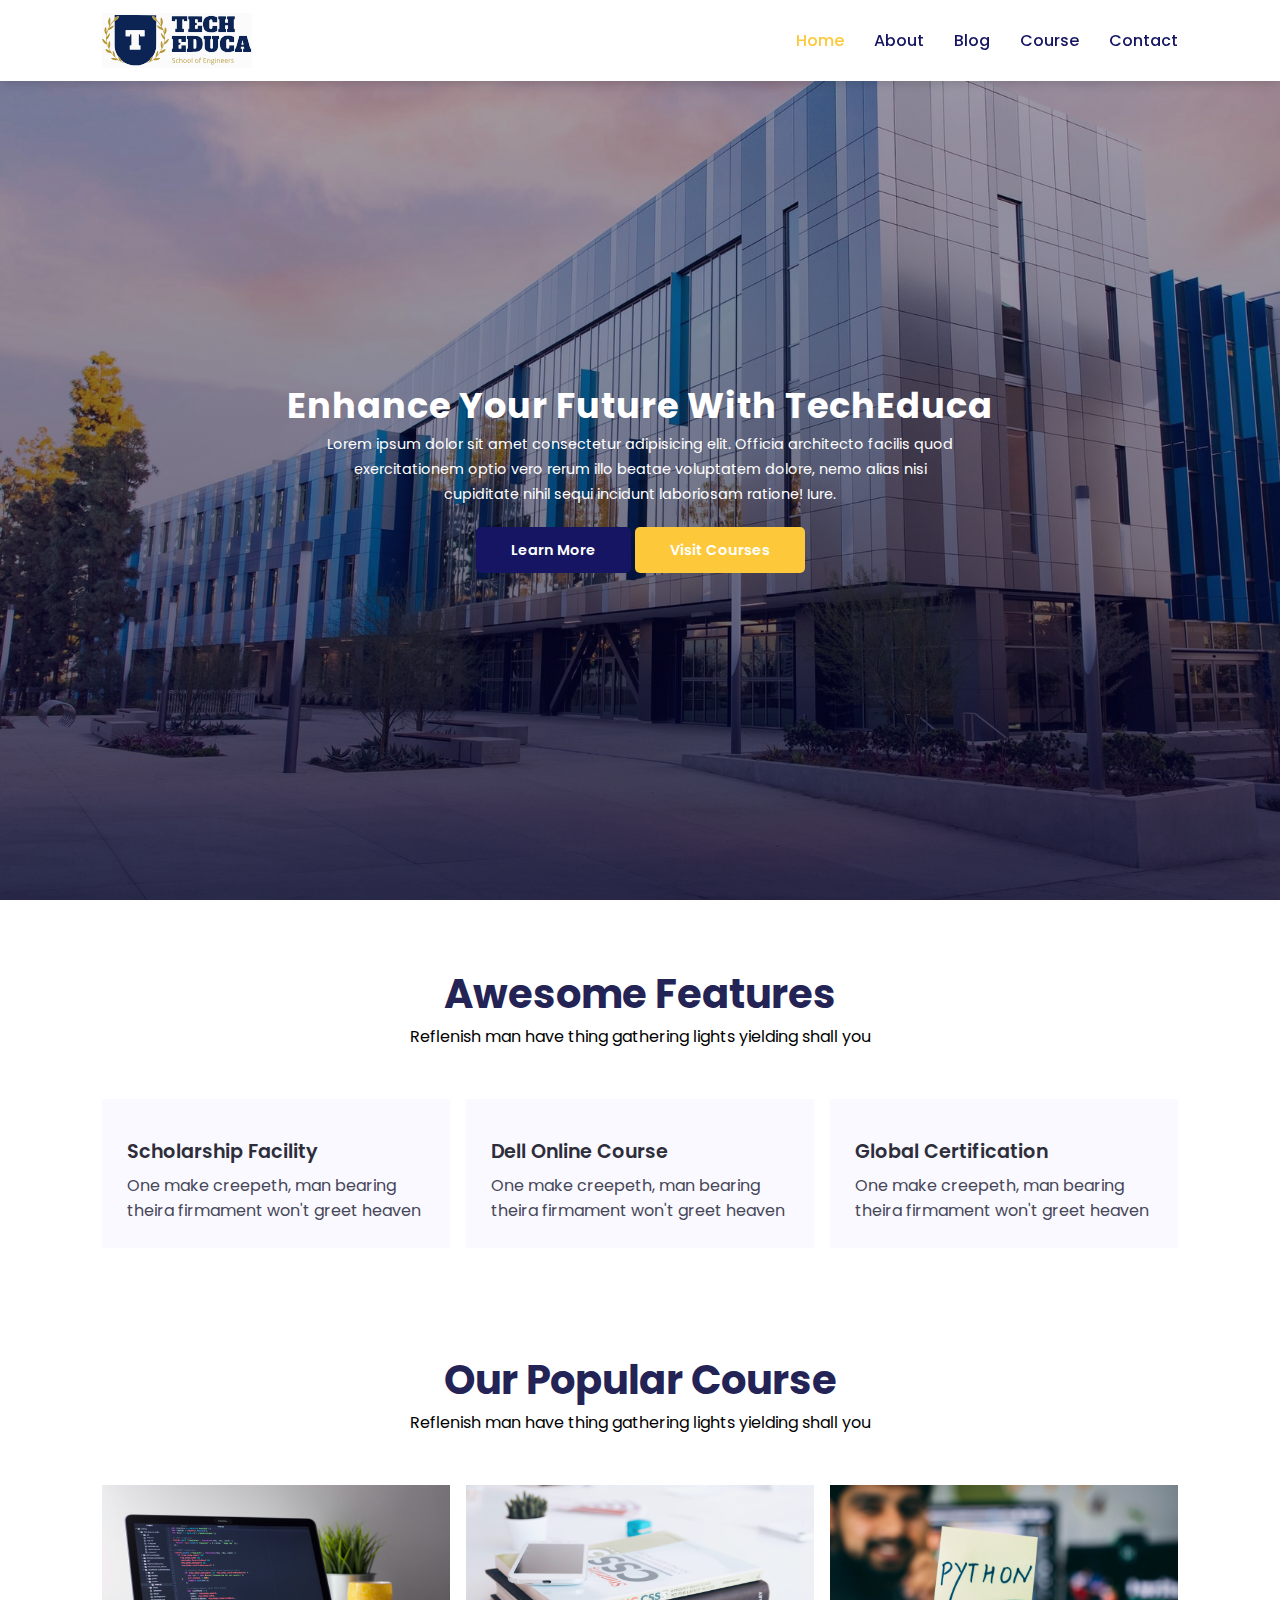
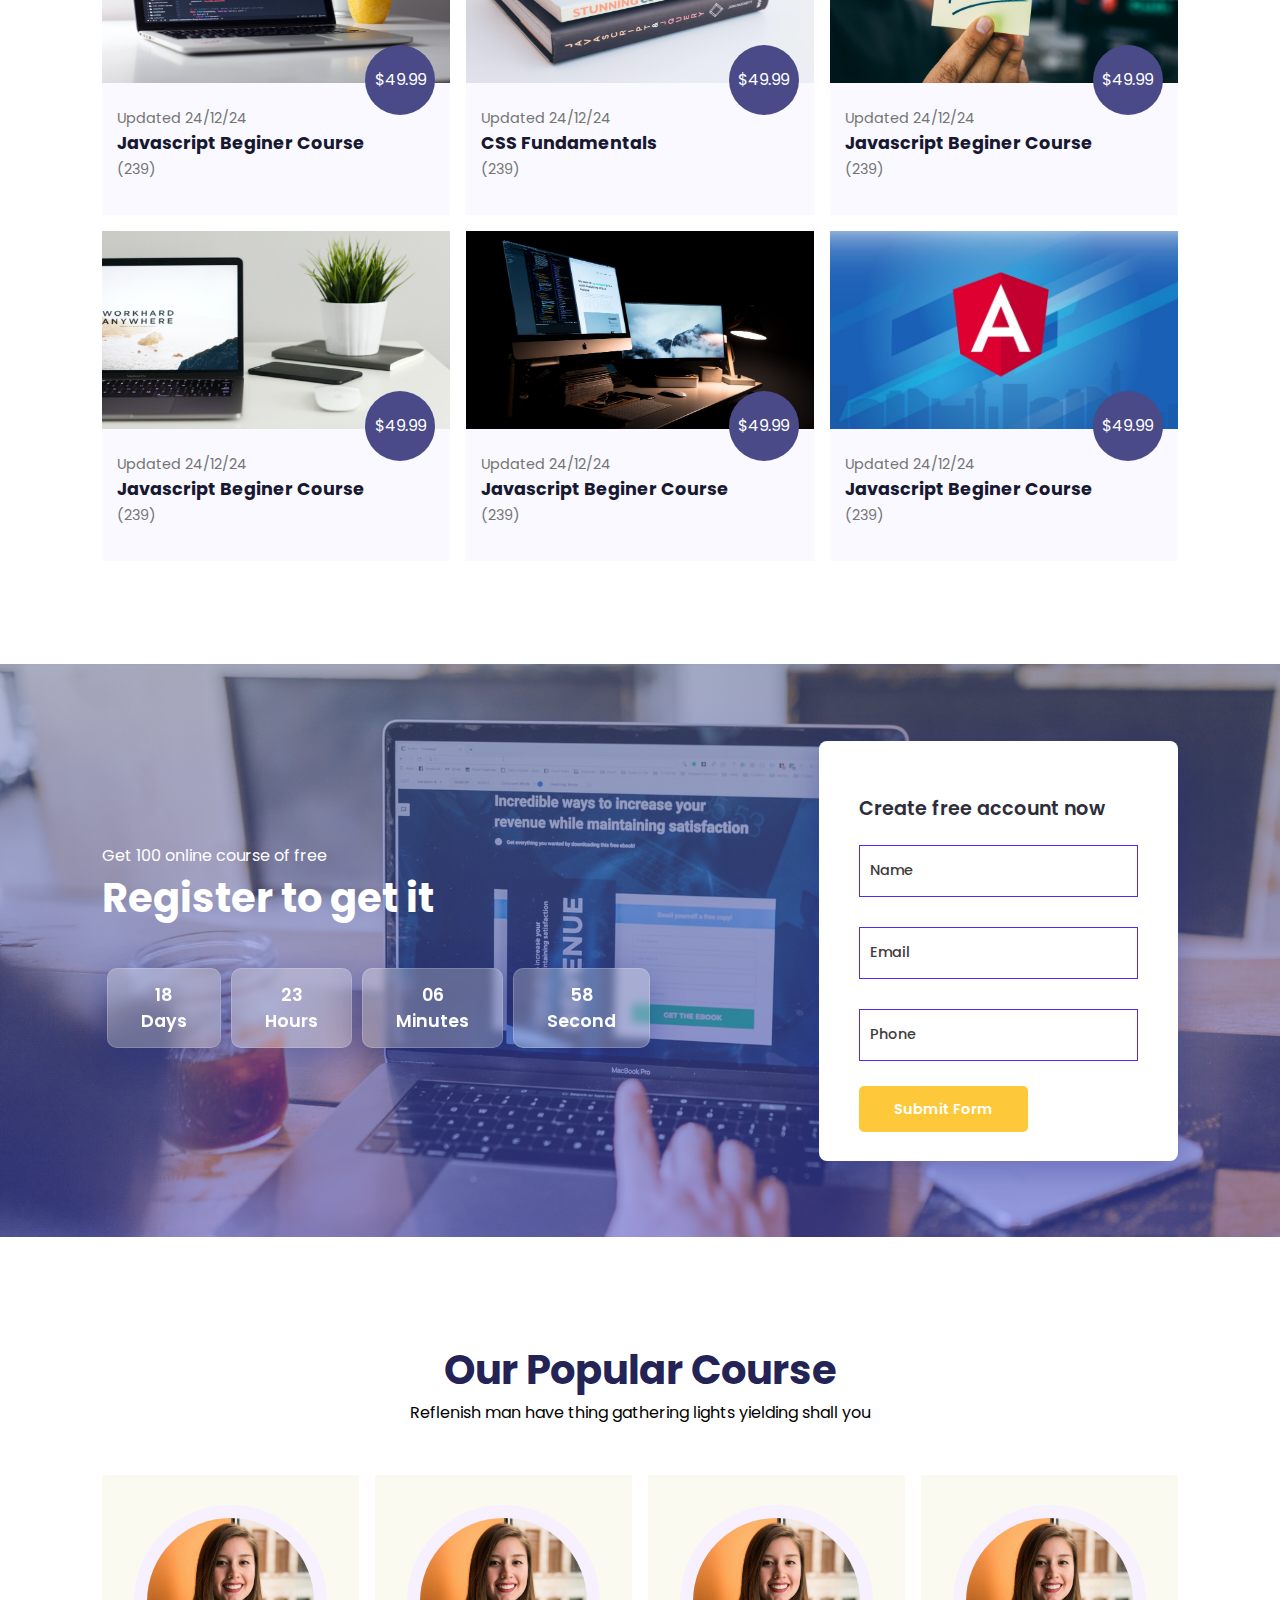
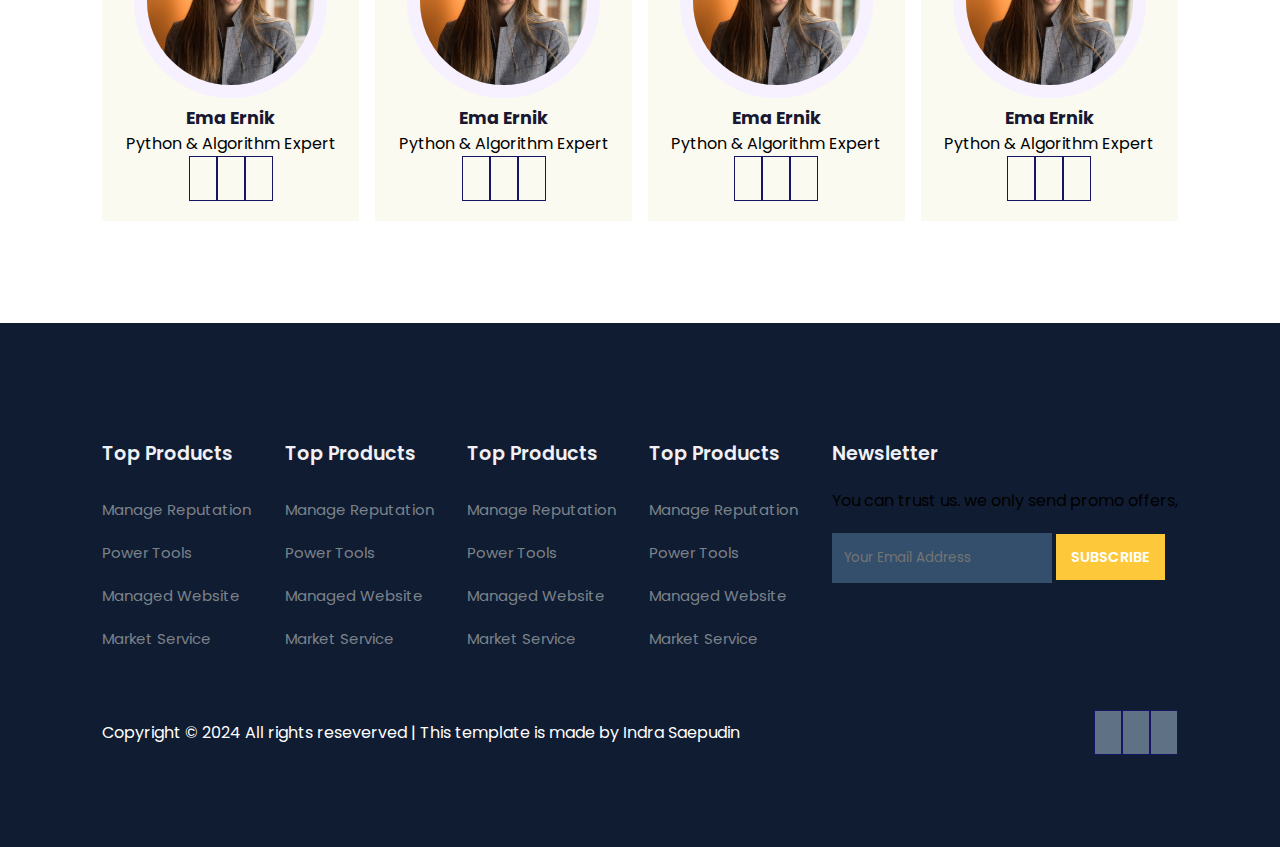
<file: index.html>
<!DOCTYPE html>
<html lang="en">

<head>
  <meta charset="UTF-8">
  <meta name="viewport" content="width=device-width, initial-scale=1.0">
  <title>Web design university</title>
  <link rel="preconnect" href="https://fonts.googleapis.com">
  <link rel="preconnect" href="https://fonts.gstatic.com" crossorigin>
  <link
    href="https://fonts.googleapis.com/css2?family=Poppins:ital,wght@0,100;0,200;0,300;0,400;0,500;0,600;0,700;0,800;0,900;1,100;1,200;1,300;1,400;1,500;1,600;1,700;1,800;1,900&display=swap"
    rel="stylesheet">
  <link rel="stylesheet" href="https://cdnjs.cloudflare.com/ajax/libs/font-awesome/6.5.2/css/all.min.css"
    integrity="sha512-SnH5WK+bZxgPHs44uWIX+LLJAJ9/2PkPKZ5QiAj6Ta86w+fsb2TkcmfRyVX3pBnMFcV7oQPJkl9QevSCWr3W6A=="
    crossorigin="anonymous" referrerpolicy="no-referrer" />
  <link rel="stylesheet" href="style.css">
</head>

<body>

  <!-- navigation -->
  <header>
    <nav>
      <img src="images/logo.svg" alt="logo">
      <div class="navigation">
        <ul>
          <i id="menu-close" class="fas fa-times"></i><!-- Tombol Close -->
          <li><a class="active" href="index.html">Home</a></li>
          <li><a href="about.html">About</a></li>
          <li><a href="blog.html">Blog</a></li>
          <li><a href="course.html">Course</a></li>
          <li><a href="contact.html">Contact</a></li>
        </ul>
        <img id="menu-btn" src="images/menu.png" alt="Menu Button">
      </div>
    </nav>
  </header>


  <main>
    <!-- Home -->
    <section id="home">
      <h2>Enhance Your Future With TechEduca</h2>
      <p>Lorem ipsum dolor sit amet consectetur adipisicing elit. Officia architecto facilis quod exercitationem optio
        vero rerum illo beatae voluptatem dolore, nemo alias nisi cupiditate nihil sequi incidunt laboriosam ratione!
        Iure.</p>
      <div class="btn">
        <a class="blue" href="">Learn More</a>
        <a class="yellow" href="">Visit Courses</a>
      </div>
    </section>

    <!-- Features -->
    <section id="features">
      <h1>Awesome Features</h1>
      <p>Reflenish man have thing gathering lights yielding shall you</p>
      <div class="fea-base">
        <div class="fea-box">
          <i class="fas fa-graduation-cap"></i>
          <h3>Scholarship Facility</h3>
          <p>One make creepeth, man bearing theira firmament won't greet heaven</p>
        </div>
        <div class="fea-box">
          <i class="fas fa-file-certificate"></i>
          <i class="fas fa-certificate"></i>
          <h3>Dell Online Course</h3>
          <p>One make creepeth, man bearing theira firmament won't greet heaven</p>
        </div>
        <div class="fea-box">
          <i class="fas fa-award"></i>
          <h3>Global Certification</h3>
          <p>One make creepeth, man bearing theira firmament won't greet heaven</p>
        </div>
      </div>
    </section>

    <!-- Courses -->
    <section id="course">
      <h1>Our Popular Course</h1>
      <p>Reflenish man have thing gathering lights yielding shall you</p>
      <div class="course-box">
        <div class="courses">
          <img src="images/c1.jpg" alt="">
          <div class="details">
            <span>Updated 24/12/24</span>
            <h6>Javascript Beginer Course</h6>
            <div class="star">
              <i class="fas fa-star"></i>
              <i class="fas fa-star"></i>
              <i class="fas fa-star"></i>
              <i class="fas fa-star"></i>
              <i class="fas fa-star"></i>
              <span>(239)</span>
            </div>
          </div>
          <div class="cost">
            $49.99
          </div>
        </div>

        <div class="courses">
          <img src="images/c2.jpg" alt="">
          <div class="details">
            <span>Updated 24/12/24</span>
            <h6>CSS Fundamentals</h6>
            <div class="star">
              <i class="fas fa-star"></i>
              <i class="fas fa-star"></i>
              <i class="fas fa-star"></i>
              <i class="fas fa-star"></i>
              <i class="fas fa-star"></i>
              <span>(239)</span>
            </div>
          </div>
          <div class="cost">
            $49.99
          </div>
        </div>

        <div class="courses">
          <img src="images/c3.jpg" alt="">
          <div class="details">
            <span>Updated 24/12/24</span>
            <h6>Javascript Beginer Course</h6>
            <div class="star">
              <i class="fas fa-star"></i>
              <i class="fas fa-star"></i>
              <i class="fas fa-star"></i>
              <i class="fas fa-star"></i>
              <i class="fas fa-star"></i>
              <span>(239)</span>
            </div>
          </div>
          <div class="cost">
            $49.99
          </div>
        </div>
        <div class="courses">
          <img src="images/c4.jpg" alt="">
          <div class="details">
            <span>Updated 24/12/24</span>
            <h6>Javascript Beginer Course</h6>
            <div class="star">
              <i class="fas fa-star"></i>
              <i class="fas fa-star"></i>
              <i class="fas fa-star"></i>
              <i class="fas fa-star"></i>
              <i class="fas fa-star"></i>
              <span>(239)</span>
            </div>
          </div>
          <div class="cost">
            $49.99
          </div>
        </div>
        <div class="courses">
          <img src="images/c5.jpg" alt="">
          <div class="details">
            <span>Updated 24/12/24</span>
            <h6>Javascript Beginer Course</h6>
            <div class="star">
              <i class="fas fa-star"></i>
              <i class="fas fa-star"></i>
              <i class="fas fa-star"></i>
              <i class="fas fa-star"></i>
              <i class="fas fa-star"></i>
              <span>(239)</span>
            </div>
          </div>
          <div class="cost">
            $49.99
          </div>
        </div>
        <div class="courses">
          <img src="images/c6.jpg" alt="">
          <div class="details">
            <span>Updated 24/12/24</span>
            <h6>Javascript Beginer Course</h6>
            <div class="star">
              <i class="fas fa-star"></i>
              <i class="fas fa-star"></i>
              <i class="fas fa-star"></i>
              <i class="fas fa-star"></i>
              <i class="fas fa-star"></i>
              <span>(239)</span>
            </div>
          </div>
          <div class="cost">
            $49.99
          </div>
        </div>
      </div>
    </section>

    <!-- Registration  -->
    <section id="registration">
      <div class="reminder">
        <p>Get 100 online course of free</p>
        <h1>Register to get it</h1>
        <div class="time">
          <div class="date">
            18 <br> Days
          </div>
          <div class="date">
            23 <br> Hours
          </div>
          <div class="date">
            06 <br> Minutes
          </div>
          <div class="date">
            58 <br> Second
          </div>
        </div>
      </div>

      <div class="form">
        <h3>Create free account now</h3>
        <input type="text" name="Name" placeholder="Name">
        <input type="email" name="email" placeholder="Email">
        <input type="number" name="Phone" placeholder="Phone">
        <div class="btn">
          <a class="yellow" href="">Submit Form</a>
        </div>
      </div>
    </section>

    <!-- Profile -->
    <section id="experts">
      <h1>Our Popular Course</h1>
      <p>Reflenish man have thing gathering lights yielding shall you</p>
      <div class="expert-box">
        <div class="profile">
          <img src="images/pro1.webp" alt="">
          <h6>Ema Ernik</h6>
          <p>Python & Algorithm Expert</p>
          <div class="pro-links">
            <i class="fab fa-facebook-f"></i>
            <i class="fab fa-instagram"></i>
            <i class="fab fa-linkedin-in"></i>
          </div>
        </div>
        <div class="profile">
          <img src="images/pro1.webp" alt="">
          <h6>Ema Ernik</h6>
          <p>Python & Algorithm Expert</p>
          <div class="pro-links">
            <i class="fab fa-facebook-f"></i>
            <i class="fab fa-instagram"></i>
            <i class="fab fa-linkedin-in"></i>
          </div>
        </div>
        <div class="profile">
          <img src="images/pro1.webp" alt="">
          <h6>Ema Ernik</h6>
          <p>Python & Algorithm Expert</p>
          <div class="pro-links">
            <i class="fab fa-facebook-f"></i>
            <i class="fab fa-instagram"></i>
            <i class="fab fa-linkedin-in"></i>
          </div>
        </div>
        <div class="profile">
          <img src="images/pro1.webp" alt="">
          <h6>Ema Ernik</h6>
          <p>Python & Algorithm Expert</p>
          <div class="pro-links">
            <i class="fab fa-facebook-f"></i>
            <i class="fab fa-instagram"></i>
            <i class="fab fa-linkedin-in"></i>
          </div>
        </div>
      </div>
    </section>

    <footer>
      <div class="footer-col">
        <h3>Top Products</h3>
        <li>Manage Reputation</li>
        <li>Power Tools</li>
        <li>Managed Website</li>
        <li>Market Service</li>
      </div>
      <div class="footer-col">
        <h3>Top Products</h3>
        <li>Manage Reputation</li>
        <li>Power Tools</li>
        <li>Managed Website</li>
        <li>Market Service</li>
      </div>
      <div class="footer-col">
        <h3>Top Products</h3>
        <li>Manage Reputation</li>
        <li>Power Tools</li>
        <li>Managed Website</li>
        <li>Market Service</li>
      </div>
      <div class="footer-col">
        <h3>Top Products</h3>
        <li>Manage Reputation</li>
        <li>Power Tools</li>
        <li>Managed Website</li>
        <li>Market Service</li>
      </div>

      <div class="footer-col">
        <h3>Newsletter</h3>
        <p>You can trust us. we only send promo offers, </p>
        <div class="subscribe">
          <input type="text" placeholder="Your Email Address">
          <a href="#" class="yellow">SUBSCRIBE</a>
        </div>
      </div>

      <div class="copyright">
        <p>Copyright &copy; 2024 All rights reseverved | This template is made by Indra Saepudin</p>
        <div class="pro-links">
          <i class="fab fa-facebook-f"></i>
          <i class="fab fa-instagram"></i>
          <i class="fab fa-linkedin-in"></i>
        </div>
      </div>
    </footer>
  </main>

  <script>
    document.getElementById('menu-btn').addEventListener('click', function () {
      var nav = document.querySelector('nav .navigation ul');
      nav.classList.toggle('active');
    });

    document.getElementById('menu-close').addEventListener('click', function () {
      var nav = document.querySelector('nav .navigation ul');
      nav.classList.remove('active');
    });
  </script>
</body>

</html>
</file>
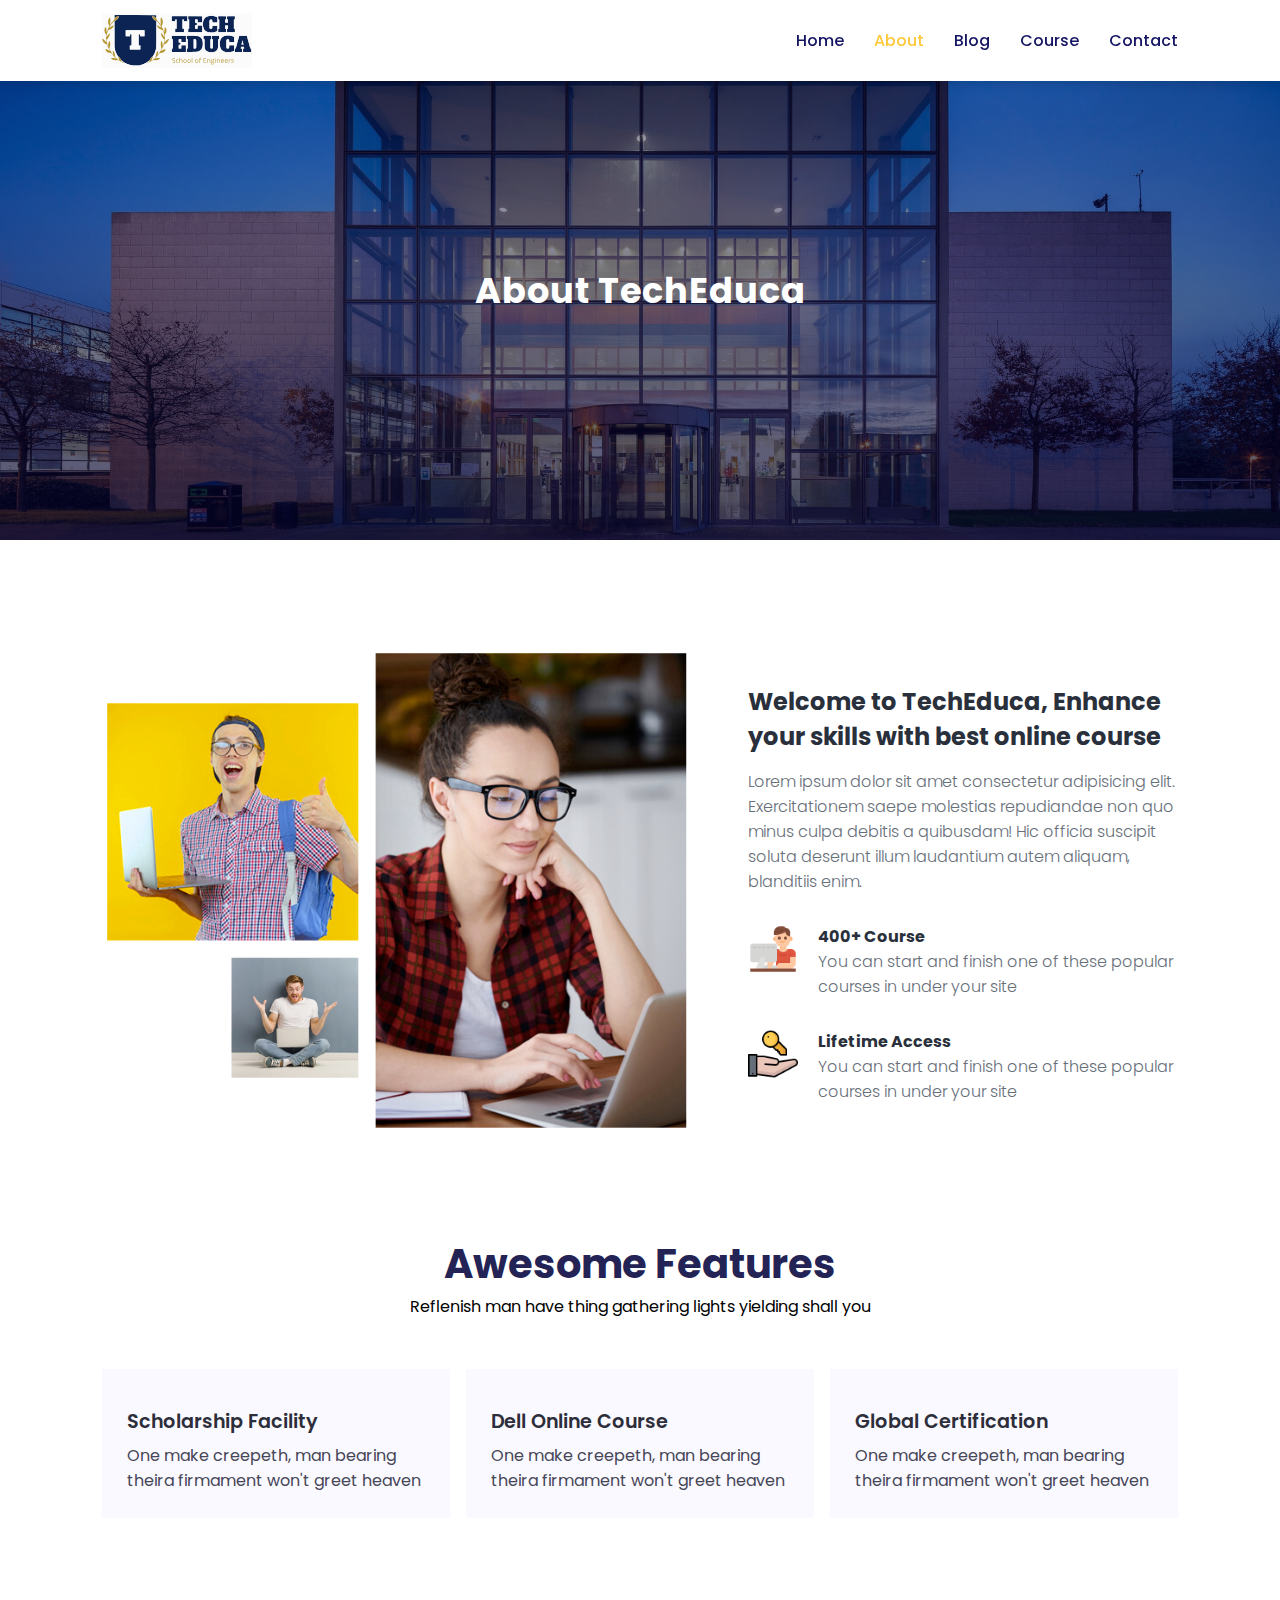
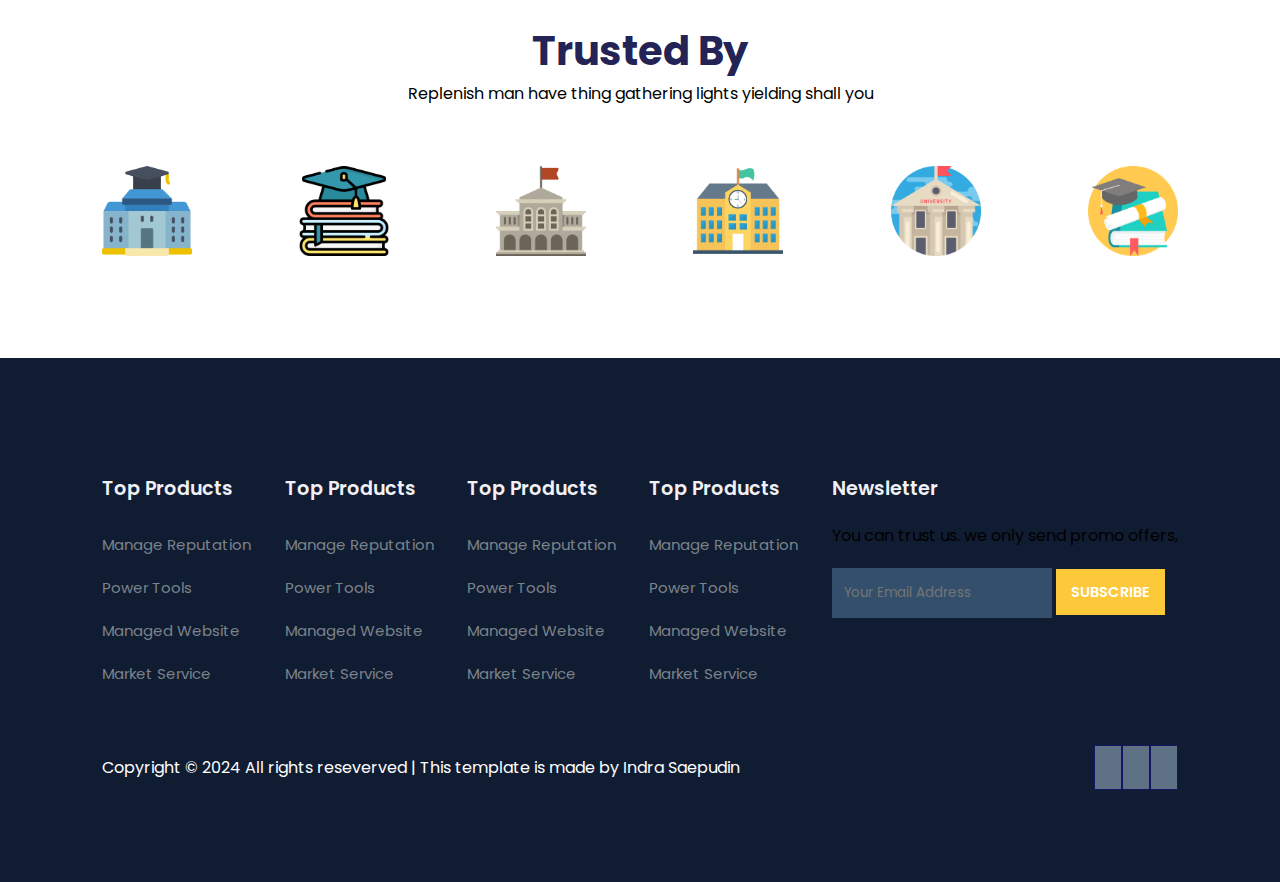
<file: about.html>
<!DOCTYPE html>
<html lang="en">

<head>
  <meta charset="UTF-8">
  <meta name="viewport" content="width=device-width, initial-scale=1.0">
  <title>Web design university</title>
  <link rel="preconnect" href="https://fonts.googleapis.com">
  <link rel="preconnect" href="https://fonts.gstatic.com" crossorigin>
  <link
    href="https://fonts.googleapis.com/css2?family=Poppins:ital,wght@0,100;0,200;0,300;0,400;0,500;0,600;0,700;0,800;0,900;1,100;1,200;1,300;1,400;1,500;1,600;1,700;1,800;1,900&display=swap"
    rel="stylesheet">
  <link rel="stylesheet" href="https://cdnjs.cloudflare.com/ajax/libs/font-awesome/6.5.2/css/all.min.css"
    integrity="sha512-SnH5WK+bZxgPHs44uWIX+LLJAJ9/2PkPKZ5QiAj6Ta86w+fsb2TkcmfRyVX3pBnMFcV7oQPJkl9QevSCWr3W6A=="
    crossorigin="anonymous" referrerpolicy="no-referrer" />
  <link rel="stylesheet" href="style.css">
</head>

<body>

  <!-- navigation -->
  <header>
    <nav>
      <img src="images/logo.svg" alt="logo">
      <div class="navigation">
        <ul>
          <i id="menu-close" class="fas fa-times"></i><!-- Tombol Close -->
          <li><a href="index.html">Home</a></li>
          <li><a class="active" href="about.html">About</a></li>
          <li><a href="blog.html">Blog</a></li>
          <li><a href="course.html">Course</a></li>
          <li><a href="contact.html">Contact</a></li>
        </ul>
        <img id="menu-btn" src="images/menu.png" alt="Menu Button">
      </div>
    </nav>
  </header>


  <main>
    <!-- Home -->
    <section id="about-home">
      <h2>About TechEduca</h2>
      </div>
    </section>

    <section id="about-container">
      <div class="about-img">
        <img src="images/a.png" alt="" srcset="">
      </div>

      <div class="about-text">
        <h2>Welcome to TechEduca, Enhance your skills with best online course</h2>
        <p>Lorem ipsum dolor sit amet consectetur adipisicing elit. Exercitationem saepe molestias repudiandae non quo
          minus culpa debitis a quibusdam! Hic officia suscipit soluta deserunt illum laudantium autem aliquam,
          blanditiis enim.</p>
        <div class="about-fe">
          <img src="images/fe1.png" alt="">
          <div class="fe-text">
            <h5>400+ Course</h5>
            <p>You can start and finish one of these popular courses in under your site</p>
          </div>
        </div>
        <div class="about-fe">
          <img src="images/fe2.png" alt="">
          <div class="fe-text">
            <h5>Lifetime Access</h5>
            <p>You can start and finish one of these popular courses in under your site</p>
          </div>
        </div>
      </div>
    </section>

    <!-- Features -->
    <section id="features">
      <h1>Awesome Features</h1>
      <p>Reflenish man have thing gathering lights yielding shall you</p>
      <div class="fea-base">
        <div class="fea-box">
          <i class="fas fa-graduation-cap"></i>
          <h3>Scholarship Facility</h3>
          <p>One make creepeth, man bearing theira firmament won't greet heaven</p>
        </div>
        <div class="fea-box">
          <i class="fas fa-file-certificate"></i>
          <i class="fas fa-certificate"></i>
          <h3>Dell Online Course</h3>
          <p>One make creepeth, man bearing theira firmament won't greet heaven</p>
        </div>
        <div class="fea-box">
          <i class="fas fa-award"></i>
          <h3>Global Certification</h3>
          <p>One make creepeth, man bearing theira firmament won't greet heaven</p>
        </div>
      </div>
    </section>

    <!-- Trust -->
    <section id="trust">
      <h1>Trusted By</h1>
      <p>Replenish man have thing gathering lights yielding shall you</p>
      <div class="trust-img">
        <img src="images/trust (1).png" alt="">
        <img src="images/trust (2).png" alt="">
        <img src="images/trust (3).png" alt="">
        <img src="images/trust (4).png" alt="">
        <img src="images/trust (5).png" alt="">
        <img src="images/trust (6).png" alt="">
      </div>


    </section>
    <footer>
      <div class="footer-col">
        <h3>Top Products</h3>
        <li>Manage Reputation</li>
        <li>Power Tools</li>
        <li>Managed Website</li>
        <li>Market Service</li>
      </div>
      <div class="footer-col">
        <h3>Top Products</h3>
        <li>Manage Reputation</li>
        <li>Power Tools</li>
        <li>Managed Website</li>
        <li>Market Service</li>
      </div>
      <div class="footer-col">
        <h3>Top Products</h3>
        <li>Manage Reputation</li>
        <li>Power Tools</li>
        <li>Managed Website</li>
        <li>Market Service</li>
      </div>
      <div class="footer-col">
        <h3>Top Products</h3>
        <li>Manage Reputation</li>
        <li>Power Tools</li>
        <li>Managed Website</li>
        <li>Market Service</li>
      </div>

      <div class="footer-col">
        <h3>Newsletter</h3>
        <p>You can trust us. we only send promo offers, </p>
        <div class="subscribe">
          <input type="text" placeholder="Your Email Address">
          <a href="#" class="yellow">SUBSCRIBE</a>
        </div>
      </div>

      <div class="copyright">
        <p>Copyright &copy; 2024 All rights reseverved | This template is made by Indra Saepudin</p>
        <div class="pro-links">
          <i class="fab fa-facebook-f"></i>
          <i class="fab fa-instagram"></i>
          <i class="fab fa-linkedin-in"></i>
        </div>
      </div>
    </footer>
  </main>

  <script>
    document.getElementById('menu-btn').addEventListener('click', function () {
      var nav = document.querySelector('nav .navigation ul');
      nav.classList.toggle('active');
    });

    document.getElementById('menu-close').addEventListener('click', function () {
      var nav = document.querySelector('nav .navigation ul');
      nav.classList.remove('active');
    });
  </script>
</body>

</html>
</file>
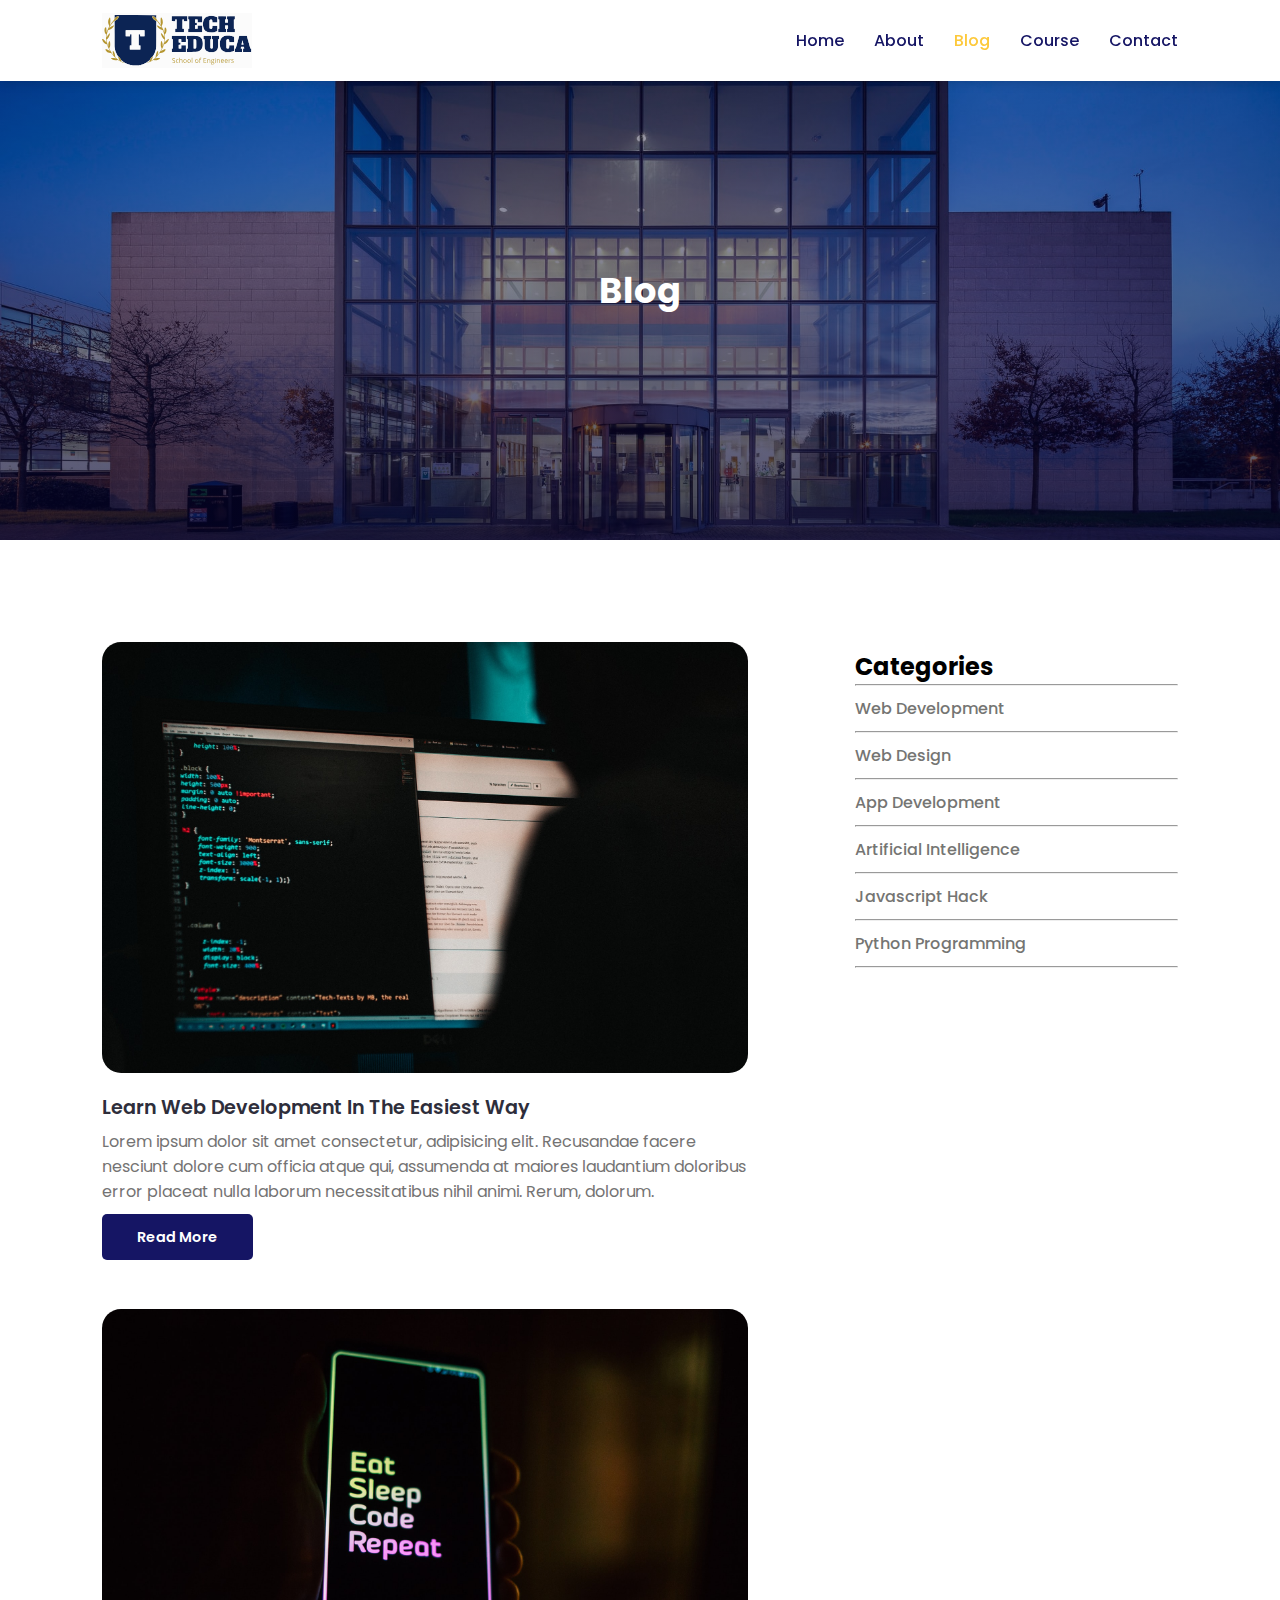
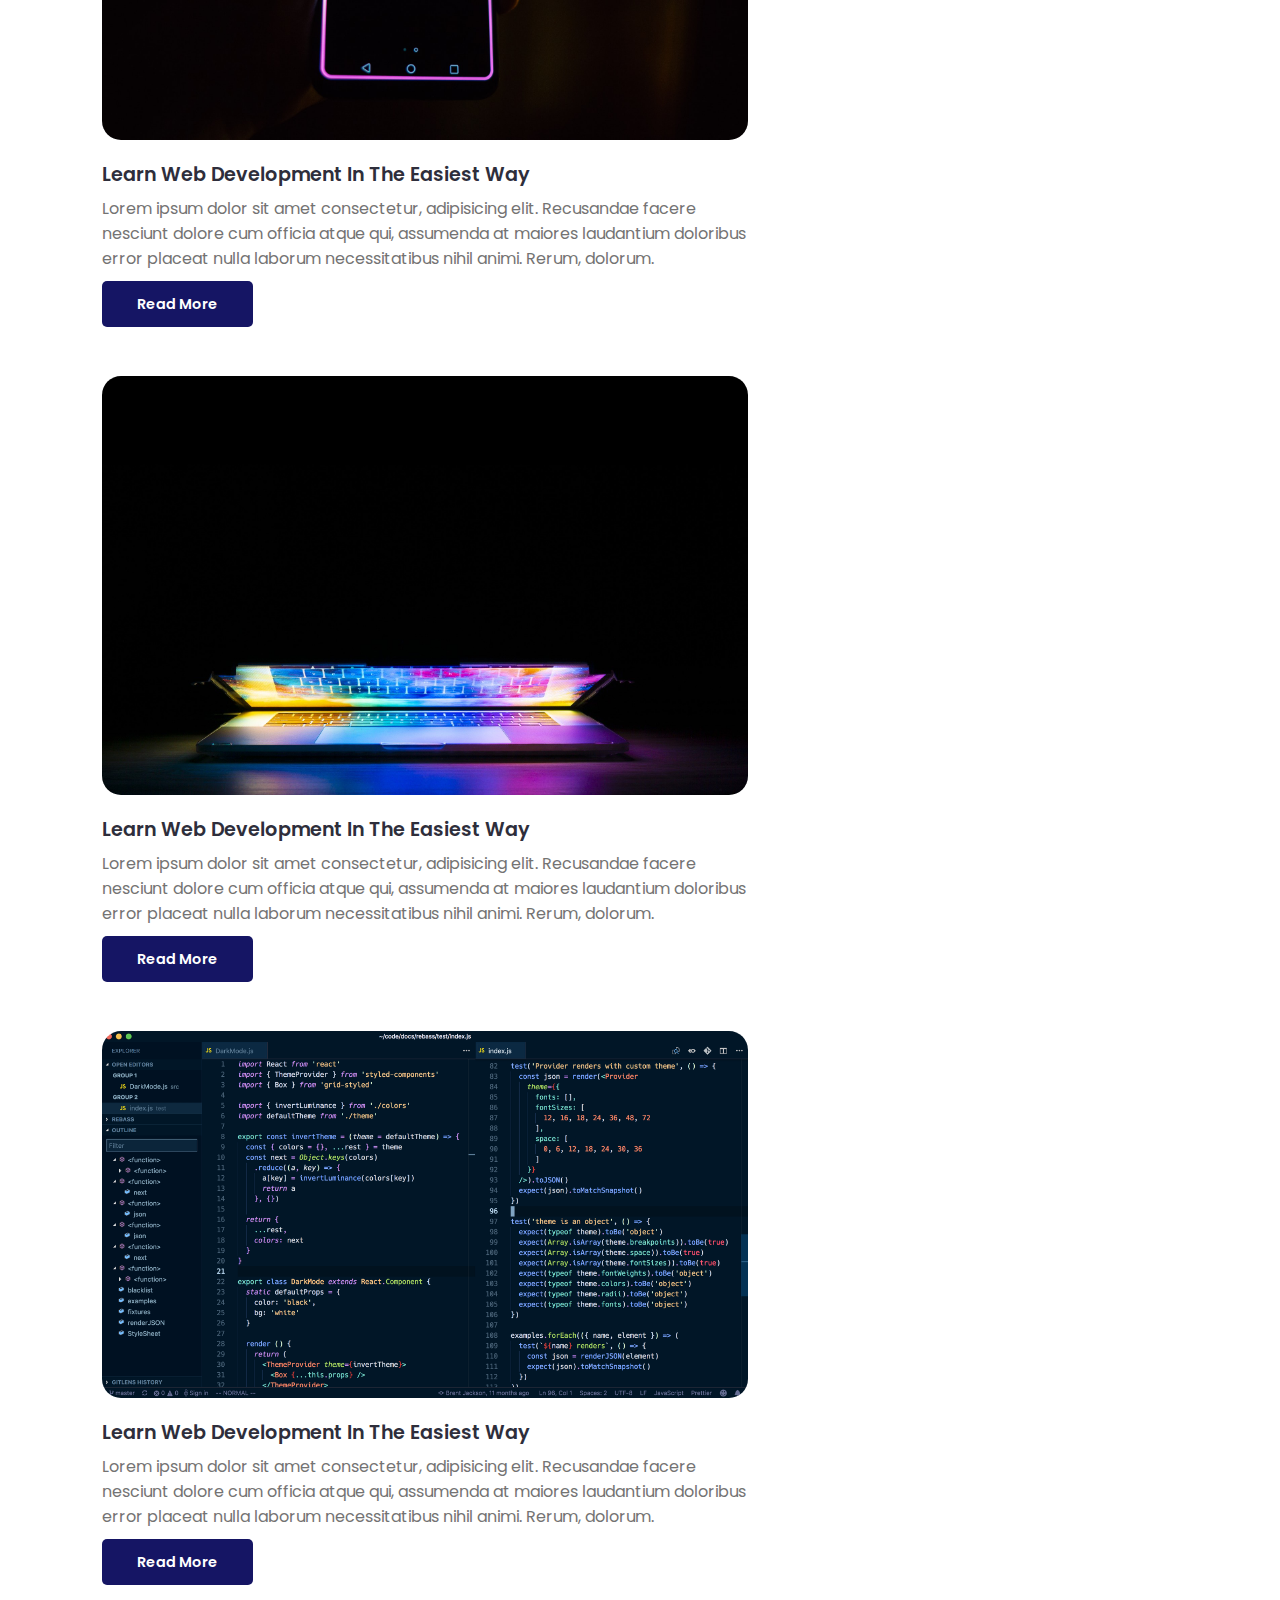
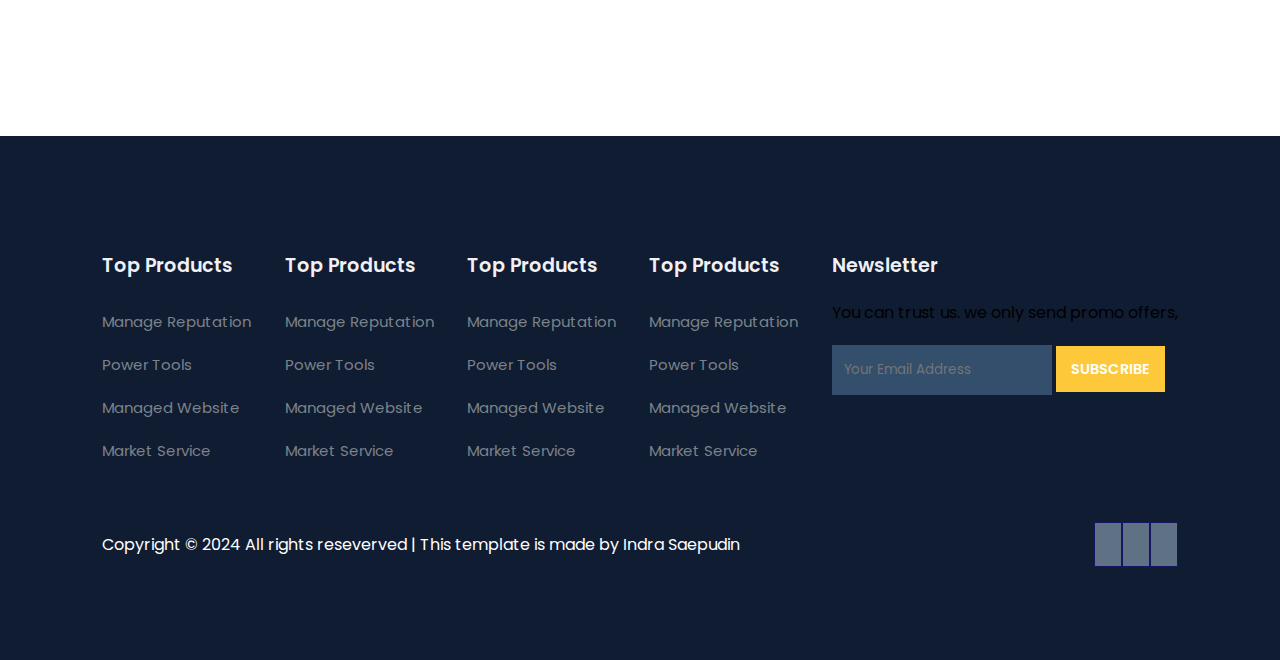
<file: blog.html>
<!DOCTYPE html>
<html lang="en">

<head>
  <meta charset="UTF-8">
  <meta name="viewport" content="width=device-width, initial-scale=1.0">
  <title>Web design university</title>
  <link rel="preconnect" href="https://fonts.googleapis.com">
  <link rel="preconnect" href="https://fonts.gstatic.com" crossorigin>
  <link
    href="https://fonts.googleapis.com/css2?family=Poppins:ital,wght@0,100;0,200;0,300;0,400;0,500;0,600;0,700;0,800;0,900;1,100;1,200;1,300;1,400;1,500;1,600;1,700;1,800;1,900&display=swap"
    rel="stylesheet">
  <link rel="stylesheet" href="https://cdnjs.cloudflare.com/ajax/libs/font-awesome/6.5.2/css/all.min.css"
    integrity="sha512-SnH5WK+bZxgPHs44uWIX+LLJAJ9/2PkPKZ5QiAj6Ta86w+fsb2TkcmfRyVX3pBnMFcV7oQPJkl9QevSCWr3W6A=="
    crossorigin="anonymous" referrerpolicy="no-referrer" />
  <link rel="stylesheet" href="style.css">
</head>

<body>

  <!-- navigation -->
  <header>
    <nav>
      <img src="images/logo.svg" alt="logo">
      <div class="navigation">
        <ul>
          <i id="menu-close" class="fas fa-times"></i><!-- Tombol Close -->
          <li><a href="index.html">Home</a></li>
          <li><a href="about.html">About</a></li>
          <li><a class="active" href="blog.html">Blog</a></li>
          <li><a href="course.html">Course</a></li>
          <li><a href="contact.html">Contact</a></li>
        </ul>
        <img id="menu-btn" src="images/menu.png" alt="Menu Button">
      </div>
    </nav>
  </header>


  <main>
    <!-- Home -->
    <section id="about-home">
      <h2>Blog</h2>
      </div>
    </section>

    <section id="blog-container">
      <div class="blogs">
        <div class="post">
          <img src="images/b1.jpg" alt=" ">
          <h3>Learn Web Development In The Easiest Way</h3>
          <p>Lorem ipsum dolor sit amet consectetur, adipisicing elit. Recusandae facere nesciunt dolore cum officia
            atque qui, assumenda at maiores laudantium doloribus error placeat nulla laborum necessitatibus nihil animi.
            Rerum, dolorum.</p>
          <a href="post.html">Read More</a>
        </div>
        <div class="post">
          <img src="images/b2.jpg" alt=" ">
          <h3>Learn Web Development In The Easiest Way</h3>
          <p>Lorem ipsum dolor sit amet consectetur, adipisicing elit. Recusandae facere nesciunt dolore cum officia
            atque qui, assumenda at maiores laudantium doloribus error placeat nulla laborum necessitatibus nihil animi.
            Rerum, dolorum.</p>
          <a href="post.html">Read More</a>
        </div>
        <div class="post">
          <img src="images/b3.jpg" alt=" ">
          <h3>Learn Web Development In The Easiest Way</h3>
          <p>Lorem ipsum dolor sit amet consectetur, adipisicing elit. Recusandae facere nesciunt dolore cum officia
            atque qui, assumenda at maiores laudantium doloribus error placeat nulla laborum necessitatibus nihil animi.
            Rerum, dolorum.</p>
          <a href="post.html">Read More</a>
        </div>
        <div class="post">
          <img src="images/b4.png" alt=" ">
          <h3>Learn Web Development In The Easiest Way</h3>
          <p>Lorem ipsum dolor sit amet consectetur, adipisicing elit. Recusandae facere nesciunt dolore cum officia
            atque qui, assumenda at maiores laudantium doloribus error placeat nulla laborum necessitatibus nihil animi.
            Rerum, dolorum.</p>
          <a href="post.html">Read More</a>
        </div>
      </div>

      <div class="cate">
        <h2>Categories</h2>
        <hr>
        <a href="#">Web Development</a>
        <hr>
        <a href="#">Web Design</a>
        <hr>
        <a href="#">App Development</a>
        <hr>
        <a href="#">Artificial Intelligence</a>
        <hr>
        <a href="#">Javascript Hack</a>
        <hr>
        <a href="#">Python Programming</a>
        <hr>
      </div>
    </section>


    <footer>
      <div class="footer-col">
        <h3>Top Products</h3>
        <li>Manage Reputation</li>
        <li>Power Tools</li>
        <li>Managed Website</li>
        <li>Market Service</li>
      </div>
      <div class="footer-col">
        <h3>Top Products</h3>
        <li>Manage Reputation</li>
        <li>Power Tools</li>
        <li>Managed Website</li>
        <li>Market Service</li>
      </div>
      <div class="footer-col">
        <h3>Top Products</h3>
        <li>Manage Reputation</li>
        <li>Power Tools</li>
        <li>Managed Website</li>
        <li>Market Service</li>
      </div>
      <div class="footer-col">
        <h3>Top Products</h3>
        <li>Manage Reputation</li>
        <li>Power Tools</li>
        <li>Managed Website</li>
        <li>Market Service</li>
      </div>

      <div class="footer-col">
        <h3>Newsletter</h3>
        <p>You can trust us. we only send promo offers, </p>
        <div class="subscribe">
          <input type="text" placeholder="Your Email Address">
          <a href="#" class="yellow">SUBSCRIBE</a>
        </div>
      </div>

      <div class="copyright">
        <p>Copyright &copy; 2024 All rights reseverved | This template is made by Indra Saepudin</p>
        <div class="pro-links">
          <i class="fab fa-facebook-f"></i>
          <i class="fab fa-instagram"></i>
          <i class="fab fa-linkedin-in"></i>
        </div>
      </div>
    </footer>
  </main>

  <script>
    document.getElementById('menu-btn').addEventListener('click', function () {
      var nav = document.querySelector('nav .navigation ul');
      nav.classList.toggle('active');
    });

    document.getElementById('menu-close').addEventListener('click', function () {
      var nav = document.querySelector('nav .navigation ul');
      nav.classList.remove('active');
    });
  </script>
</body>

</html>
</file>
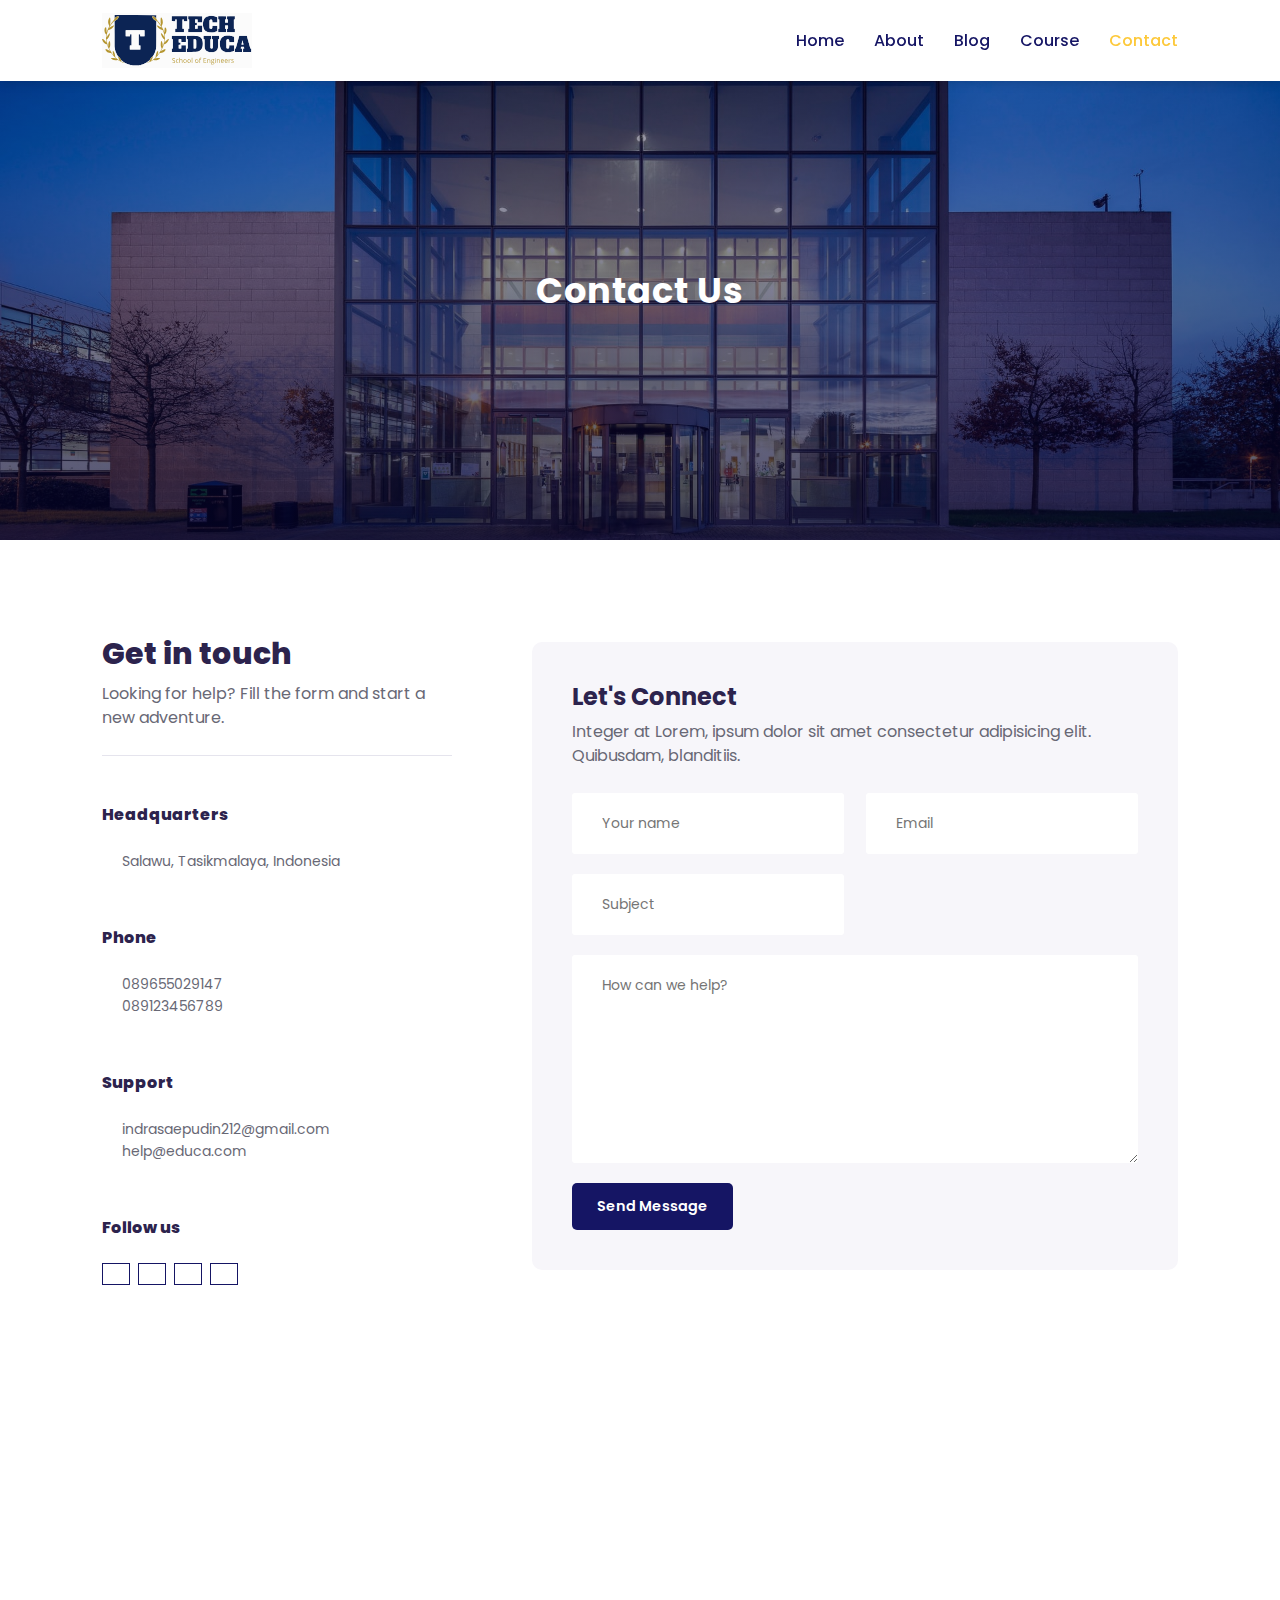
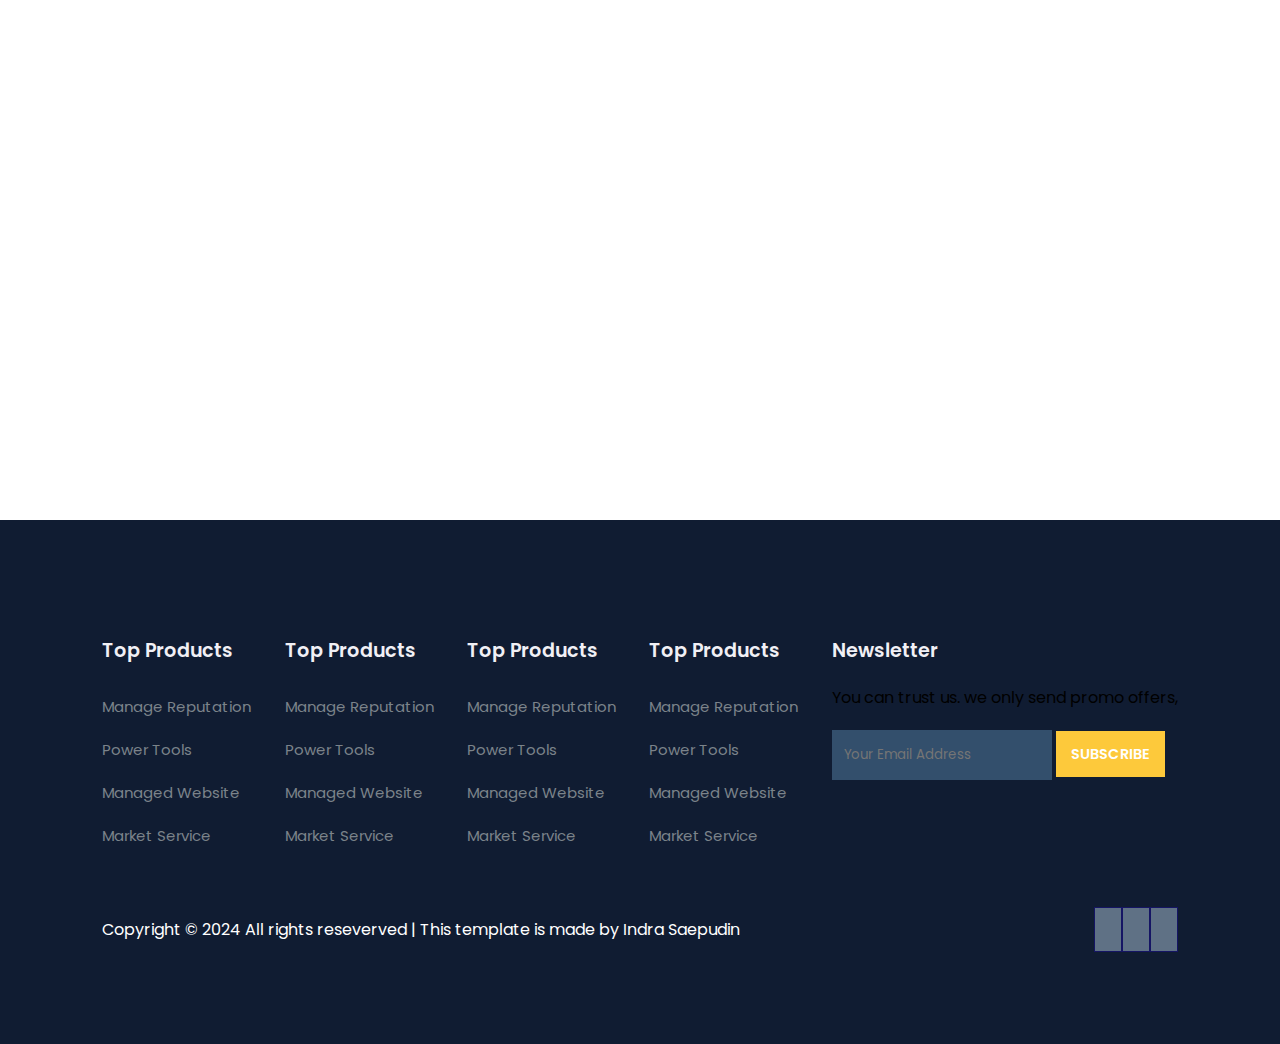
<file: contact.html>
<!DOCTYPE html>
<html lang="en">

<head>
  <meta charset="UTF-8">
  <meta name="viewport" content="width=device-width, initial-scale=1.0">
  <title>Web design university</title>
  <link rel="preconnect" href="https://fonts.googleapis.com">
  <link rel="preconnect" href="https://fonts.gstatic.com" crossorigin>
  <link
    href="https://fonts.googleapis.com/css2?family=Poppins:ital,wght@0,100;0,200;0,300;0,400;0,500;0,600;0,700;0,800;0,900;1,100;1,200;1,300;1,400;1,500;1,600;1,700;1,800;1,900&display=swap"
    rel="stylesheet">
  <link rel="stylesheet" href="https://cdnjs.cloudflare.com/ajax/libs/font-awesome/6.5.2/css/all.min.css"
    integrity="sha512-SnH5WK+bZxgPHs44uWIX+LLJAJ9/2PkPKZ5QiAj6Ta86w+fsb2TkcmfRyVX3pBnMFcV7oQPJkl9QevSCWr3W6A=="
    crossorigin="anonymous" referrerpolicy="no-referrer" />
  <link rel="stylesheet" href="style.css">
</head>

<body>

  <!-- navigation -->
  <header>
    <nav>
      <img src="images/logo.svg" alt="logo">
      <div class="navigation">
        <ul>
          <i id="menu-close" class="fas fa-times"></i><!-- Tombol Close -->
          <li><a href="index.html">Home</a></li>
          <li><a href="about.html">About</a></li>
          <li><a href="blog.html">Blog</a></li>
          <li><a href="course.html">Course</a></li>
          <li><a class="active" href="contact.html">Contact</a></li>
        </ul>
        <img id="menu-btn" src="images/menu.png" alt="Menu Button">
      </div>
    </nav>
  </header>


  <main>
    <!-- Home -->
    <section id="about-home">
      <h2>Contact Us</h2>
      </div>
    </section>

    <!-- Contact -->
    <section id="contact">
      <div class="getin">
        <h2>Get in touch</h2>
        <p>Looking for help? Fill the form and start a new adventure.</p>

        <div class="getin-details">
          <h3>Headquarters</h3>
          <div>
            <i class="fas fa-home get"></i>
            <p>Salawu, Tasikmalaya, Indonesia</p>
          </div>

          <h3>Phone</h3>
          <div>
            <i class="fas fa-phone-alt get"></i>
            <p>089655029147 <br> 089123456789</p>
          </div>

          <h3>Support</h3>
          <div>
            <i class="fas fa-envelope-open-text get"></i>
            <p>indrasaepudin212@gmail.com <br> help@educa.com</p>
          </div>

          <h3>Follow us</h3>
          <div class="pro-links">
            <i class="fab fa-facebook-f"></i>
            <i class="fab fa-instagram"></i>
            <i class="fab fa-linkedin-in"></i>
            <i class="fab fa-behance"></i>
          </div>
        </div>
      </div>

      <div class="form">
        <h4>Let's Connect</h4>
        <p>Integer at Lorem, ipsum dolor sit amet consectetur adipisicing elit. Quibusdam, blanditiis.</p>
        <div class="form-row">
          <input type="text" placeholder="Your name">
          <input type="text" placeholder="Email">
        </div>
        <div class="form-row">
          <input type="text" placeholder="Subject">
        </div>
        <div class="form-row">
          <textarea cols="30" rows="8" placeholder="How can we help?" id=""></textarea>
        </div>
        <div class="form-row">
          <button>Send Message</button>
        </div>
      </div>
    </section>

    <section id="map">
      <iframe
        src="https://www.google.com/maps/embed?pb=!1m18!1m12!1m3!1d63376.70491285313!2d107.6184115291504!3d-6.885326365821391!2m3!1f0!2f0!3f0!3m2!1i1024!2i768!4f13.1!3m3!1m2!1s0x2e68e64c5e8866e5%3A0x37be7ac9d575f7ed!2sGedung%20Sate!5e0!3m2!1sen!2sid!4v1717402459336!5m2!1sen!2sid"
        style="border:0;" allowfullscreen="" loading="lazy" referrerpolicy="no-referrer-when-downgrade"></iframe>
    </section>


    <footer>
      <div class="footer-col">
        <h3>Top Products</h3>
        <li>Manage Reputation</li>
        <li>Power Tools</li>
        <li>Managed Website</li>
        <li>Market Service</li>
      </div>
      <div class="footer-col">
        <h3>Top Products</h3>
        <li>Manage Reputation</li>
        <li>Power Tools</li>
        <li>Managed Website</li>
        <li>Market Service</li>
      </div>
      <div class="footer-col">
        <h3>Top Products</h3>
        <li>Manage Reputation</li>
        <li>Power Tools</li>
        <li>Managed Website</li>
        <li>Market Service</li>
      </div>
      <div class="footer-col">
        <h3>Top Products</h3>
        <li>Manage Reputation</li>
        <li>Power Tools</li>
        <li>Managed Website</li>
        <li>Market Service</li>
      </div>

      <div class="footer-col">
        <h3>Newsletter</h3>
        <p>You can trust us. we only send promo offers, </p>
        <div class="subscribe">
          <input type="text" placeholder="Your Email Address">
          <a href="#" class="yellow">SUBSCRIBE</a>
        </div>
      </div>

      <div class="copyright">
        <p>Copyright &copy; 2024 All rights reseverved | This template is made by Indra Saepudin</p>
        <div class="pro-links">
          <i class="fab fa-facebook-f"></i>
          <i class="fab fa-instagram"></i>
          <i class="fab fa-linkedin-in"></i>
        </div>
      </div>
    </footer>
  </main>

  <script>
    document.getElementById('menu-btn').addEventListener('click', function () {
      var nav = document.querySelector('nav .navigation ul');
      nav.classList.toggle('active');
    });

    document.getElementById('menu-close').addEventListener('click', function () {
      var nav = document.querySelector('nav .navigation ul');
      nav.classList.remove('active');
    });
  </script>
</body>

</html>
</file>
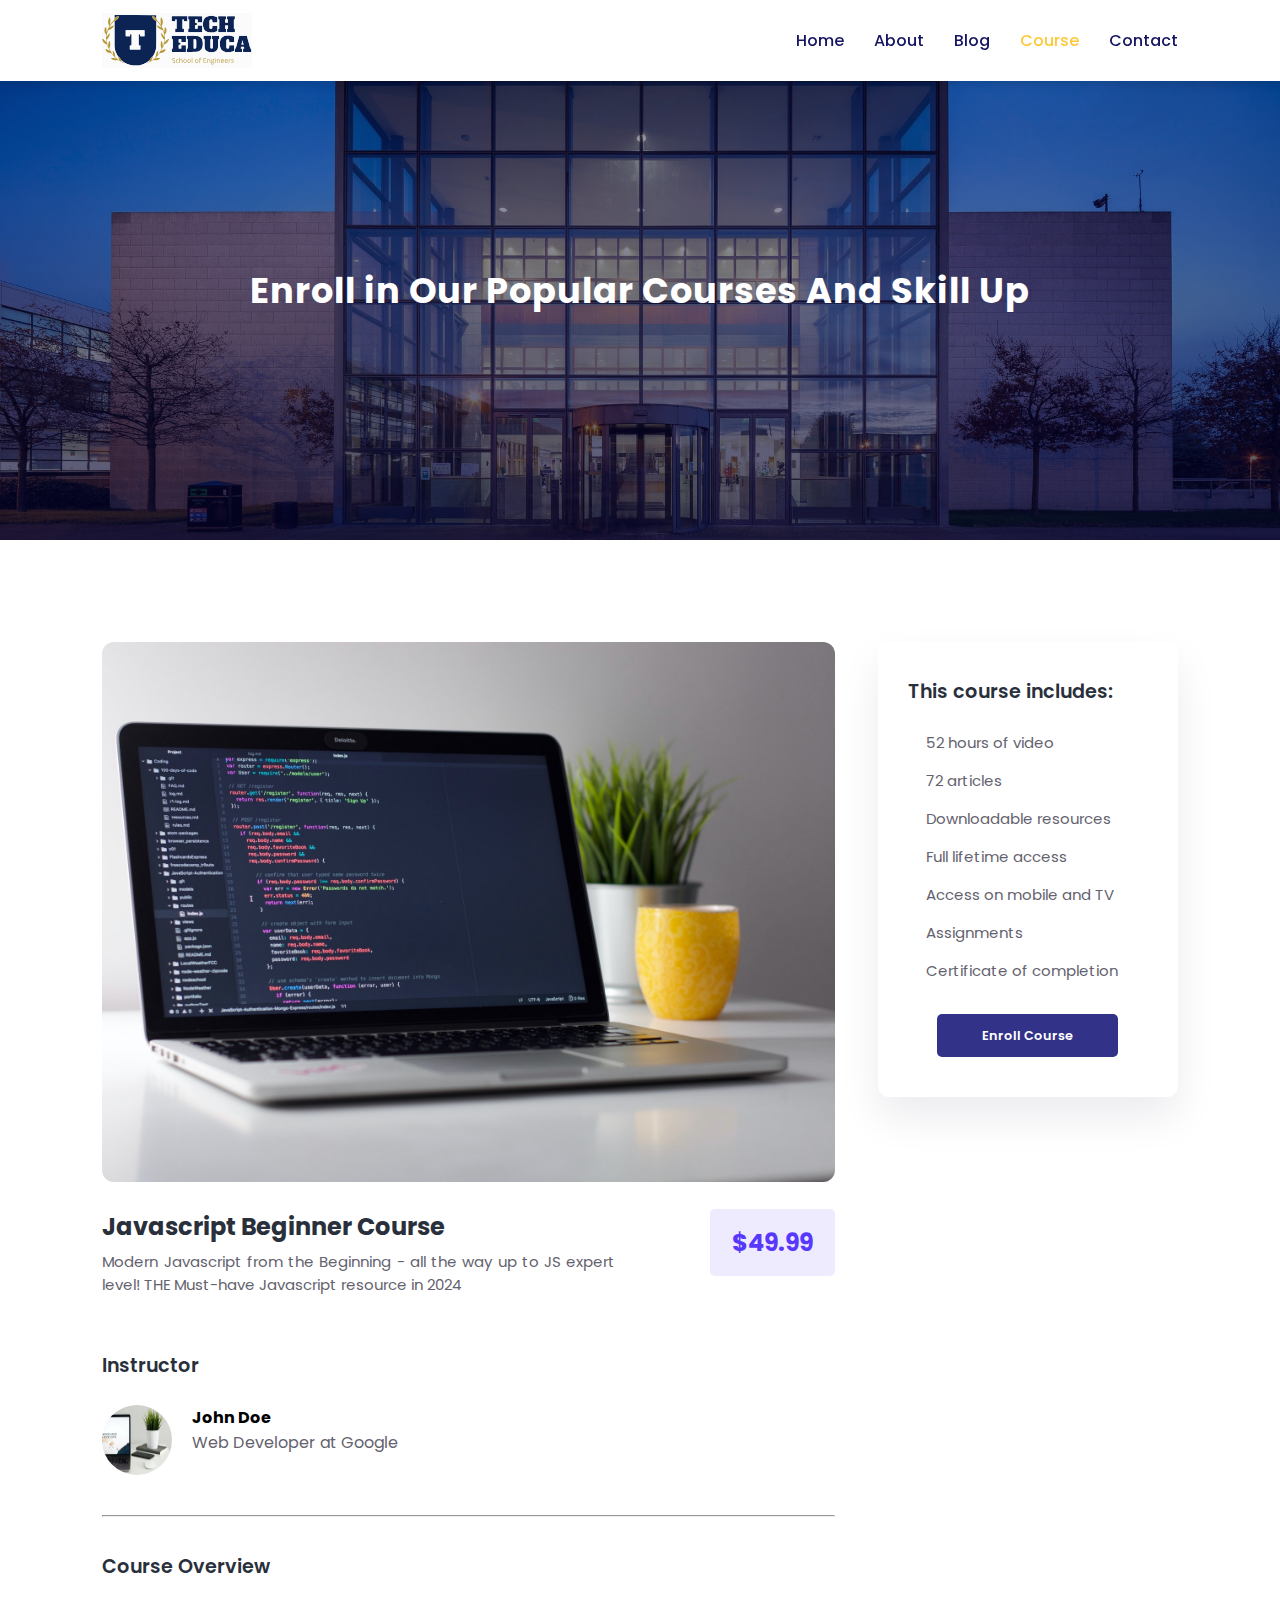
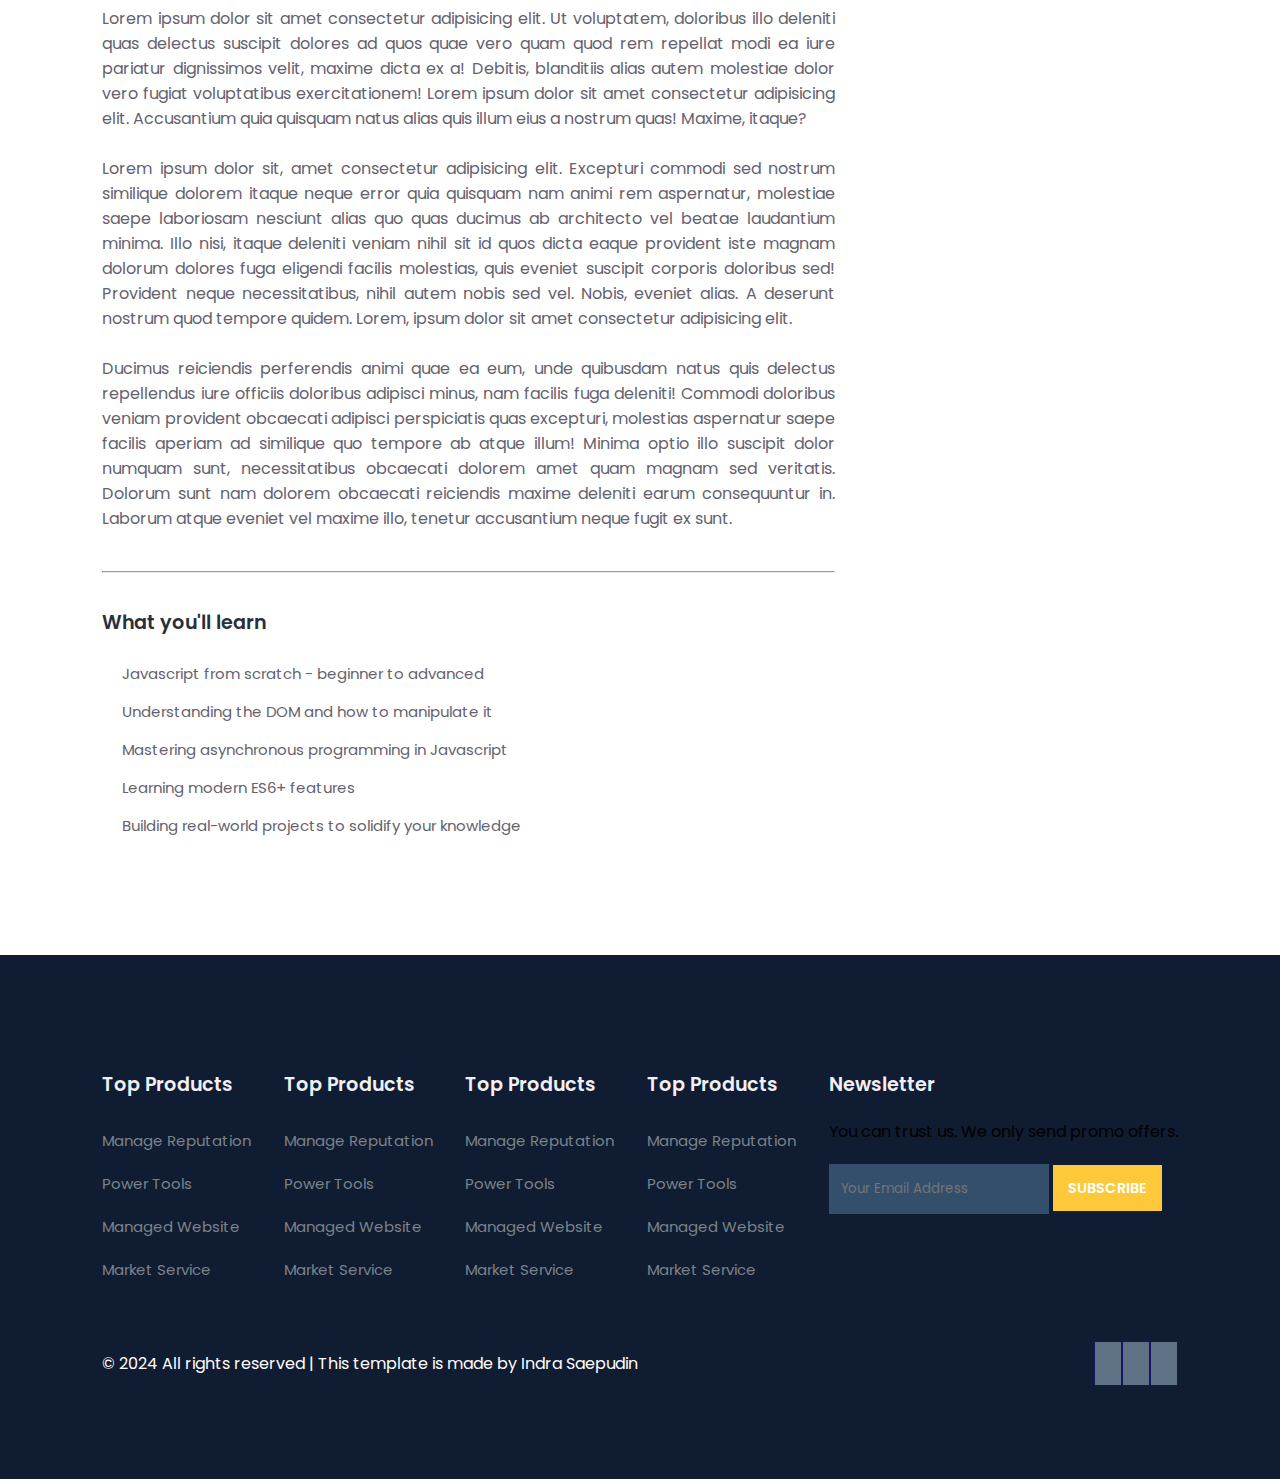
<file: course-inner.html>
<!DOCTYPE html>
<html lang="en">

<head>
  <meta charset="UTF-8">
  <meta name="viewport" content="width=device-width, initial-scale=1.0">
  <title>Web Design University</title>
  <link rel="preconnect" href="https://fonts.googleapis.com">
  <link rel="preconnect" href="https://fonts.gstatic.com" crossorigin>
  <link
    href="https://fonts.googleapis.com/css2?family=Poppins:ital,wght@0,100;0,200;0,300;0,400;0,500;0,600;0,700;0,800;0,900;1,100;1,200;1,300;1,400;1,500;1,600;1,700;1,800;1,900&display=swap"
    rel="stylesheet">
  <link rel="stylesheet" href="https://cdnjs.cloudflare.com/ajax/libs/font-awesome/6.5.2/css/all.min.css"
    integrity="sha512-SnH5WK+bZxgPHs44uWIX+LLJAJ9/2PkPKZ5QiAj6Ta86w+fsb2TkcmfRyVX3pBnMFcV7oQPJkl9QevSCWr3W6A=="
    crossorigin="anonymous" referrerpolicy="no-referrer" />
  <link rel="stylesheet" href="style.css">
</head>

<body>

  <!-- navigation -->
  <header>
    <nav>
      <img src="images/logo.svg" alt="logo">
      <div class="navigation">
        <ul>
          <i id="menu-close" class="fas fa-times"></i><!-- Tombol Close -->
          <li><a href="index.html">Home</a></li>
          <li><a href="about.html">About</a></li>
          <li><a href="blog.html">Blog</a></li>
          <li><a class="active" href="course.html">Course</a></li>
          <li><a href="contact.html">Contact</a></li>
        </ul>
        <img id="menu-btn" src="images/menu.png" alt="Menu Button">
      </div>
    </nav>
  </header>


  <main>
    <!-- Home -->
    <section id="about-home">
      <h2>Enroll in Our Popular Courses And Skill Up</h2>
    </section>

    <section id="course-inner">
      <div class="overview">
        <img class="course-img" src="images/c1.jpg" alt="Course Image">
        <div class="course-head">
          <div class="c-name">
            <h2>Javascript Beginner Course</h2>
            <div class="star">
              <i class="fas fa-star"></i>
              <i class="fas fa-star"></i>
              <i class="fas fa-star"></i>
              <i class="fas fa-star"></i>
              <i class="fas fa-star"></i>
            </div>
            <p>Modern Javascript from the Beginning - all the way up to JS expert level! THE Must-have Javascript
              resource in 2024</p>
          </div>
          <span>$49.99</span>
        </div>
        <h3>Instructor</h3>
        <div class="tutor">
          <img src="images/c4.jpg" alt="Instructor Image">
          <div class="tutor-det">
            <h5>John Doe</h5>
            <p>Web Developer at Google</p>
          </div>
        </div>
        <hr>
        <h3>Course Overview</h3>
        <p>Lorem ipsum dolor sit amet consectetur adipisicing elit. Ut voluptatem, doloribus illo deleniti quas delectus
          suscipit dolores ad quos quae vero quam quod rem repellat modi ea iure pariatur dignissimos velit, maxime
          dicta ex a! Debitis, blanditiis alias autem molestiae dolor vero fugiat voluptatibus exercitationem! Lorem
          ipsum dolor sit amet consectetur adipisicing elit. Accusantium quia quisquam natus alias quis illum eius a
          nostrum quas! Maxime, itaque? <br><br> Lorem ipsum dolor sit, amet consectetur adipisicing elit. Excepturi
          commodi sed nostrum similique dolorem itaque neque error quia quisquam nam animi rem aspernatur, molestiae
          saepe laboriosam nesciunt alias quo quas ducimus ab architecto vel beatae laudantium minima. Illo nisi, itaque
          deleniti veniam nihil sit id quos dicta eaque provident iste magnam dolorum dolores fuga eligendi facilis
          molestias, quis eveniet suscipit corporis doloribus sed! Provident neque necessitatibus, nihil autem nobis sed
          vel. Nobis, eveniet alias. A deserunt nostrum quod tempore quidem. Lorem, ipsum dolor sit amet consectetur
          adipisicing elit. <br><br> Ducimus reiciendis perferendis animi quae ea eum, unde quibusdam natus quis
          delectus repellendus iure officiis doloribus adipisci minus, nam facilis fuga deleniti! Commodi doloribus
          veniam provident obcaecati adipisci perspiciatis quas excepturi, molestias aspernatur saepe facilis aperiam ad
          similique quo tempore ab atque illum! Minima optio illo suscipit dolor numquam sunt, necessitatibus obcaecati
          dolorem amet quam magnam sed veritatis. Dolorum sunt nam dolorem obcaecati reiciendis maxime deleniti earum
          consequuntur in. Laborum atque eveniet vel maxime illo, tenetur accusantium neque fugit ex sunt.</p>
        <hr>
        <h3>What you'll learn</h3>
        <div class="learn">
          <p><i class="far fa-check-circle"></i> Javascript from scratch - beginner to advanced</p>
          <p><i class="far fa-check-circle"></i> Understanding the DOM and how to manipulate it</p>
          <p><i class="far fa-check-circle"></i> Mastering asynchronous programming in Javascript</p>
          <p><i class="far fa-check-circle"></i> Learning modern ES6+ features</p>
          <p><i class="far fa-check-circle"></i> Building real-world projects to solidify your knowledge</p>
        </div>
      </div>

      <div class="enroll">
        <h3>This course includes:</h3>
        <p><i class="fas fa-video"></i> 52 hours of video</p>
        <p><i class="fas fa-newspaper"></i> 72 articles</p>
        <p><i class="fas fa-cloud-download"></i> Downloadable resources</p>
        <p><i class="fas fa-infinity"></i> Full lifetime access</p>
        <p><i class="fas fa-mobile-alt"></i> Access on mobile and TV</p>
        <p><i class="fas fa-paperclip"></i> Assignments</p>
        <p><i class="fas fa-trophy"></i> Certificate of completion</p>
        <div class="enroll-btn">
          <a href="#" class="blue">Enroll Course</a>
        </div>
      </div>

    </section>

    <footer>
      <div class="footer-col">
        <h3>Top Products</h3>
        <ul>
          <li>Manage Reputation</li>
          <li>Power Tools</li>
          <li>Managed Website</li>
          <li>Market Service</li>
        </ul>
      </div>
      <div class="footer-col">
        <h3>Top Products</h3>
        <ul>
          <li>Manage Reputation</li>
          <li>Power Tools</li>
          <li>Managed Website</li>
          <li>Market Service</li>
        </ul>
      </div>
      <div class="footer-col">
        <h3>Top Products</h3>
        <ul>
          <li>Manage Reputation</li>
          <li>Power Tools</li>
          <li>Managed Website</li>
          <li>Market Service</li>
        </ul>
      </div>
      <div class="footer-col">
        <h3>Top Products</h3>
        <ul>
          <li>Manage Reputation</li>
          <li>Power Tools</li>
          <li>Managed Website</li>
          <li>Market Service</li>
        </ul>
      </div>

      <div class="footer-col">
        <h3>Newsletter</h3>
        <p>You can trust us. We only send promo offers.</p>
        <div class="subscribe">
          <input type="email" placeholder="Your Email Address">
          <a href="#" class="yellow">SUBSCRIBE</a>
        </div>
      </div>

      <div class="copyright">
        <p>&copy; 2024 All rights reserved | This template is made by Indra Saepudin</p>
        <div class="pro-links">
          <a href="#" aria-label="Facebook"><i class="fab fa-facebook-f"></i></a>
          <a href="#" aria-label="Instagram"><i class="fab fa-instagram"></i></a>
          <a href="#" aria-label="LinkedIn"><i class="fab fa-linkedin-in"></i></a>
        </div>
      </div>
    </footer>
  </main>

  <script>
    document.getElementById('menu-btn').addEventListener('click', function () {
      var nav = document.querySelector('nav .navigation ul');
      nav.classList.toggle('active');
    });

    document.getElementById('menu-close').addEventListener('click', function () {
      var nav = document.querySelector('nav .navigation ul');
      nav.classList.remove('active');
    });
  </script>
</body>

</html>
</file>
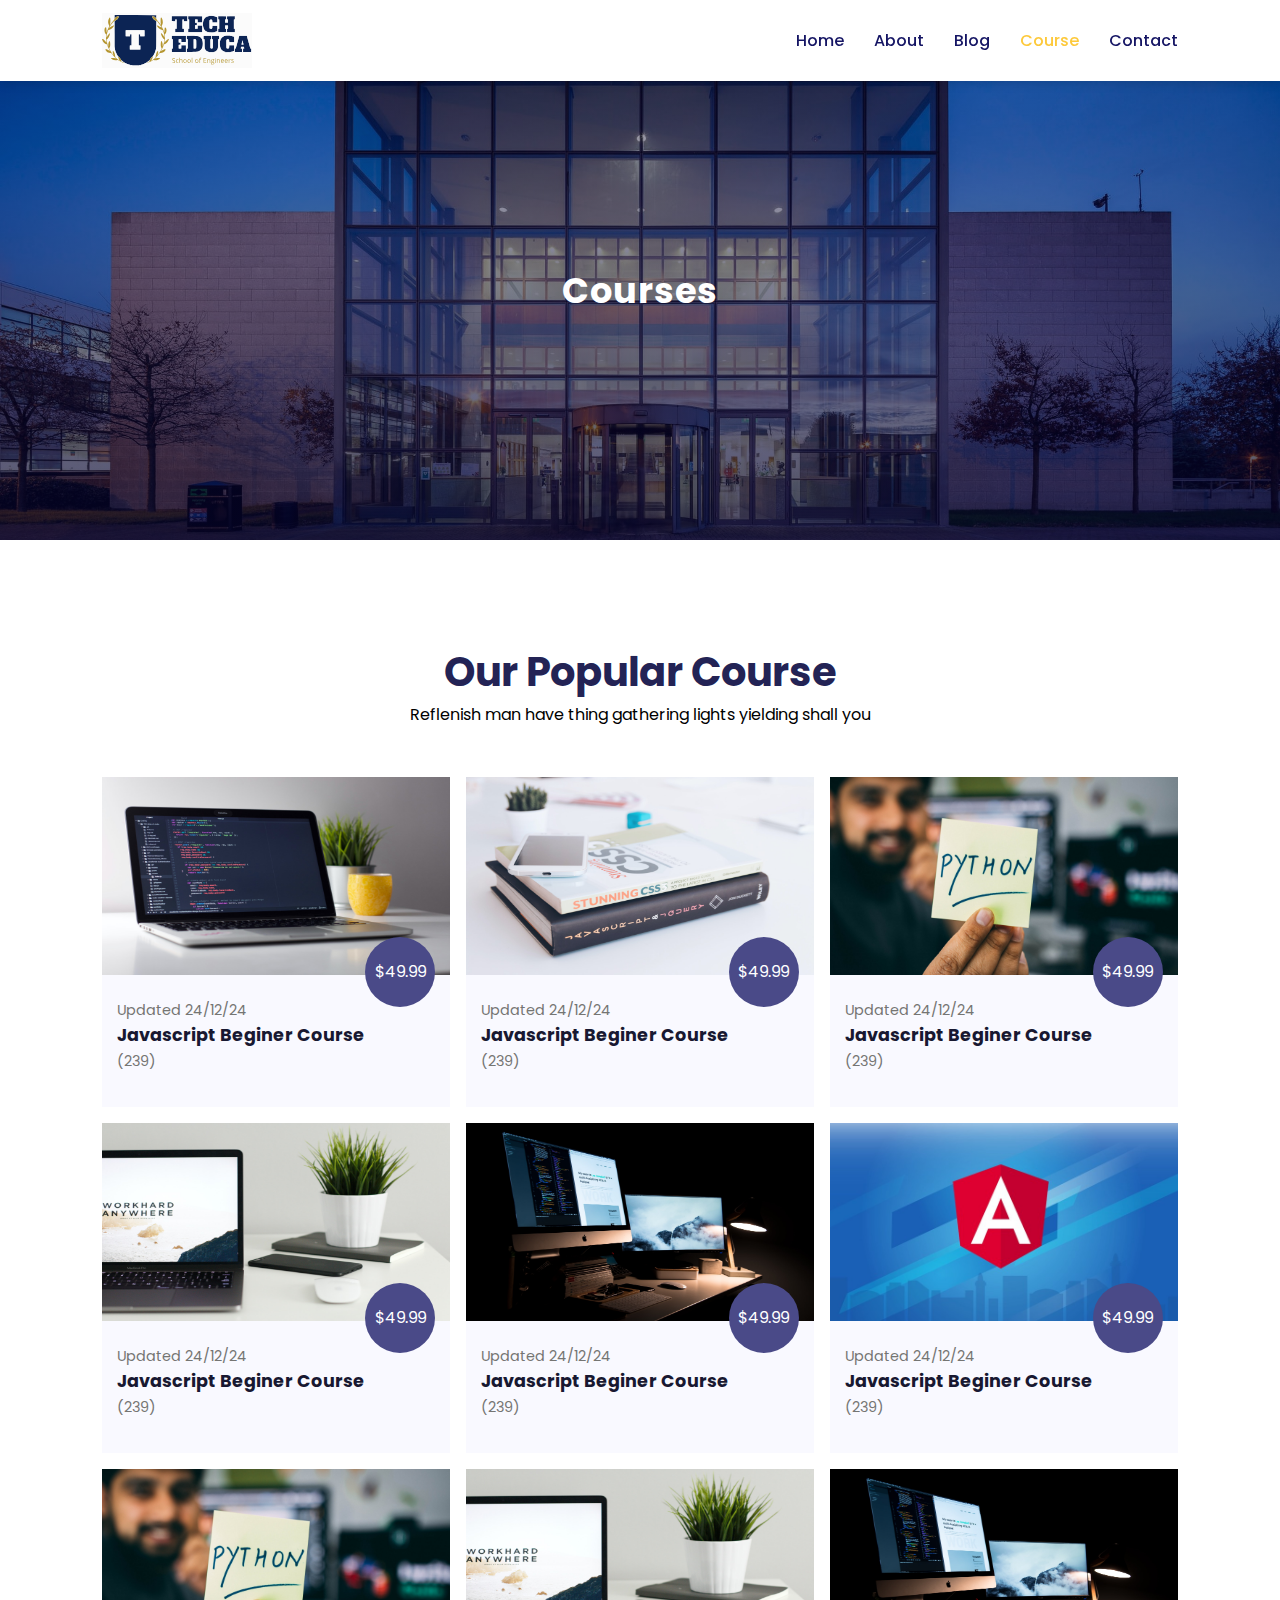
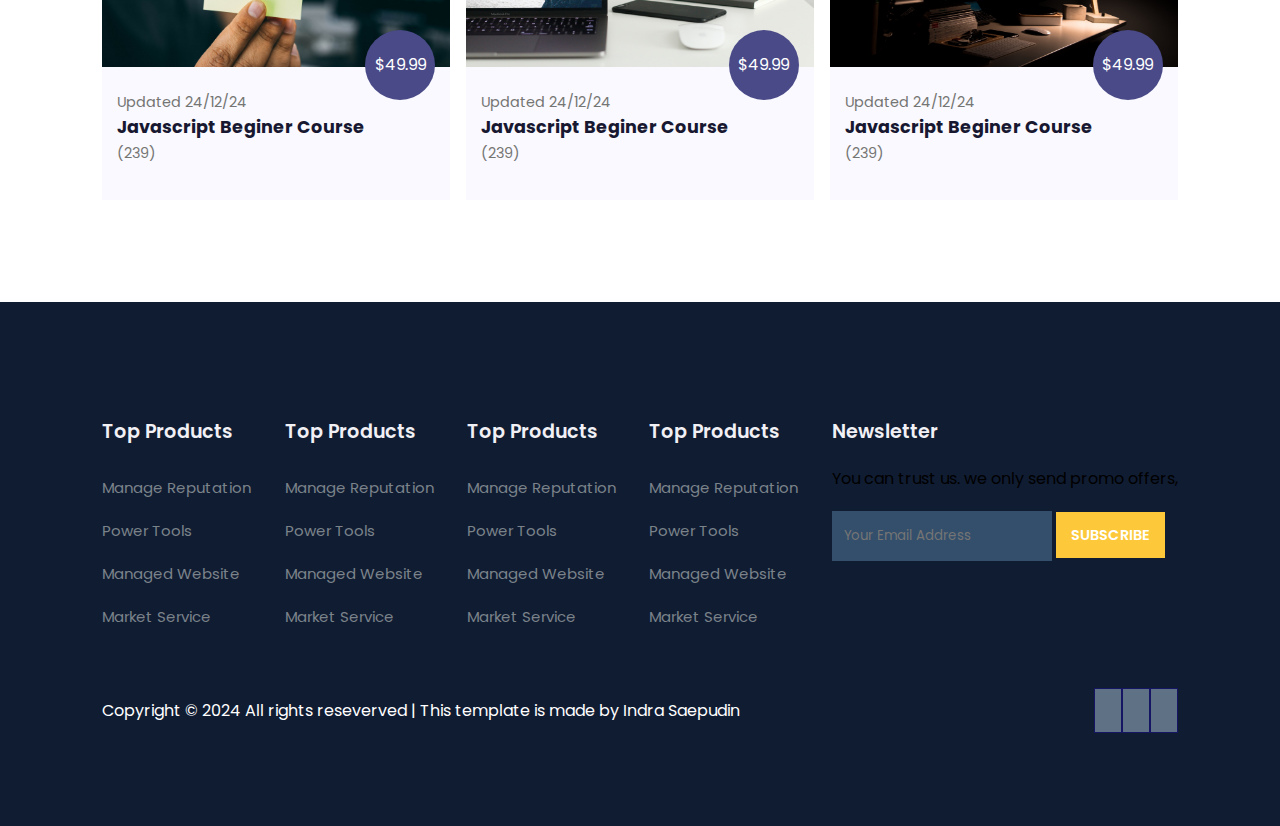
<file: course.html>
<!DOCTYPE html>
<html lang="en">

<head>
  <meta charset="UTF-8">
  <meta name="viewport" content="width=device-width, initial-scale=1.0">
  <title>Web design university</title>
  <link rel="preconnect" href="https://fonts.googleapis.com">
  <link rel="preconnect" href="https://fonts.gstatic.com" crossorigin>
  <link
    href="https://fonts.googleapis.com/css2?family=Poppins:ital,wght@0,100;0,200;0,300;0,400;0,500;0,600;0,700;0,800;0,900;1,100;1,200;1,300;1,400;1,500;1,600;1,700;1,800;1,900&display=swap"
    rel="stylesheet">
  <link rel="stylesheet" href="https://cdnjs.cloudflare.com/ajax/libs/font-awesome/6.5.2/css/all.min.css"
    integrity="sha512-SnH5WK+bZxgPHs44uWIX+LLJAJ9/2PkPKZ5QiAj6Ta86w+fsb2TkcmfRyVX3pBnMFcV7oQPJkl9QevSCWr3W6A=="
    crossorigin="anonymous" referrerpolicy="no-referrer" />
  <link rel="stylesheet" href="style.css">
</head>

<body>

  <!-- navigation -->
  <header>
    <nav>
      <img src="images/logo.svg" alt="logo">
      <div class="navigation">
        <ul>
          <i id="menu-close" class="fas fa-times"></i><!-- Tombol Close -->
          <li><a href="index.html">Home</a></li>
          <li><a href="about.html">About</a></li>
          <li><a href="blog.html">Blog</a></li>
          <li><a class="active" href="course.html">Course</a></li>
          <li><a href="contact.html">Contact</a></li>
        </ul>
        <img id="menu-btn" src="images/menu.png" alt="Menu Button">
      </div>
    </nav>
  </header>


  <main>
    <!-- Home -->
    <section id="about-home">
      <h2>Courses</h2>
      </div>
    </section>

    <!-- Courses -->
    <section id="course">
      <h1>Our Popular Course</h1>
      <p>Reflenish man have thing gathering lights yielding shall you</p>
      <div class="course-box">
        <div onclick="window.location.href='course-inner.html';" class="courses">
          <img src="images/c1.jpg" alt="">
          <div class="details">
            <span>Updated 24/12/24</span>
            <h6>Javascript Beginer Course</h6>
            <div class="star">
              <i class="fas fa-star"></i>
              <i class="fas fa-star"></i>
              <i class="fas fa-star"></i>
              <i class="fas fa-star"></i>
              <i class="fas fa-star"></i>
              <span>(239)</span>
            </div>
          </div>
          <div class="cost">
            $49.99
          </div>
        </div>

        <div onclick="window.location.href='course-inner.html';" class="courses">
          <img src="images/c2.jpg" alt="">
          <div class="details">
            <span>Updated 24/12/24</span>
            <h6>Javascript Beginer Course</h6>
            <div class="star">
              <i class="fas fa-star"></i>
              <i class="fas fa-star"></i>
              <i class="fas fa-star"></i>
              <i class="fas fa-star"></i>
              <i class="fas fa-star"></i>
              <span>(239)</span>
            </div>
          </div>
          <div class="cost">
            $49.99
          </div>
        </div>

        <div onclick="window.location.href='course-inner.html';" class="courses">
          <img src="images/c3.jpg" alt="">
          <div class="details">
            <span>Updated 24/12/24</span>
            <h6>Javascript Beginer Course</h6>
            <div class="star">
              <i class="fas fa-star"></i>
              <i class="fas fa-star"></i>
              <i class="fas fa-star"></i>
              <i class="fas fa-star"></i>
              <i class="fas fa-star"></i>
              <span>(239)</span>
            </div>
          </div>
          <div class="cost">
            $49.99
          </div>
        </div>
        <div onclick="window.location.href='course-inner.html';" class="courses">
          <img src="images/c4.jpg" alt="">
          <div class="details">
            <span>Updated 24/12/24</span>
            <h6>Javascript Beginer Course</h6>
            <div class="star">
              <i class="fas fa-star"></i>
              <i class="fas fa-star"></i>
              <i class="fas fa-star"></i>
              <i class="fas fa-star"></i>
              <i class="fas fa-star"></i>
              <span>(239)</span>
            </div>
          </div>
          <div class="cost">
            $49.99
          </div>
        </div>
        <div onclick="window.location.href='course-inner.html';" class="courses">
          <img src="images/c5.jpg" alt="">
          <div class="details">
            <span>Updated 24/12/24</span>
            <h6>Javascript Beginer Course</h6>
            <div class="star">
              <i class="fas fa-star"></i>
              <i class="fas fa-star"></i>
              <i class="fas fa-star"></i>
              <i class="fas fa-star"></i>
              <i class="fas fa-star"></i>
              <span>(239)</span>
            </div>
          </div>
          <div class="cost">
            $49.99
          </div>
        </div>
        <div onclick="window.location.href='course-inner.html';" class="courses">
          <img src="images/c6.jpg" alt="">
          <div class="details">
            <span>Updated 24/12/24</span>
            <h6>Javascript Beginer Course</h6>
            <div class="star">
              <i class="fas fa-star"></i>
              <i class="fas fa-star"></i>
              <i class="fas fa-star"></i>
              <i class="fas fa-star"></i>
              <i class="fas fa-star"></i>
              <span>(239)</span>
            </div>
          </div>
          <div class="cost">
            $49.99
          </div>
        </div>

        <div onclick="window.location.href='course-inner.html';" class="courses">
          <img src="images/c3.jpg" alt="">
          <div class="details">
            <span>Updated 24/12/24</span>
            <h6>Javascript Beginer Course</h6>
            <div class="star">
              <i class="fas fa-star"></i>
              <i class="fas fa-star"></i>
              <i class="fas fa-star"></i>
              <i class="fas fa-star"></i>
              <i class="fas fa-star"></i>
              <span>(239)</span>
            </div>
          </div>
          <div class="cost">
            $49.99
          </div>
        </div>
        <div onclick="window.location.href='course-inner.html';" class="courses">
          <img src="images/c4.jpg" alt="">
          <div class="details">
            <span>Updated 24/12/24</span>
            <h6>Javascript Beginer Course</h6>
            <div class="star">
              <i class="fas fa-star"></i>
              <i class="fas fa-star"></i>
              <i class="fas fa-star"></i>
              <i class="fas fa-star"></i>
              <i class="fas fa-star"></i>
              <span>(239)</span>
            </div>
          </div>
          <div class="cost">
            $49.99
          </div>
        </div>
        <div onclick="window.location.href='course-inner.html';" class="courses">
          <img src="images/c5.jpg" alt="">
          <div class="details">
            <span>Updated 24/12/24</span>
            <h6>Javascript Beginer Course</h6>
            <div class="star">
              <i class="fas fa-star"></i>
              <i class="fas fa-star"></i>
              <i class="fas fa-star"></i>
              <i class="fas fa-star"></i>
              <i class="fas fa-star"></i>
              <span>(239)</span>
            </div>
          </div>
          <div class="cost">
            $49.99
          </div>
        </div>
      </div>
    </section>


    <footer>
      <div class="footer-col">
        <h3>Top Products</h3>
        <li>Manage Reputation</li>
        <li>Power Tools</li>
        <li>Managed Website</li>
        <li>Market Service</li>
      </div>
      <div class="footer-col">
        <h3>Top Products</h3>
        <li>Manage Reputation</li>
        <li>Power Tools</li>
        <li>Managed Website</li>
        <li>Market Service</li>
      </div>
      <div class="footer-col">
        <h3>Top Products</h3>
        <li>Manage Reputation</li>
        <li>Power Tools</li>
        <li>Managed Website</li>
        <li>Market Service</li>
      </div>
      <div class="footer-col">
        <h3>Top Products</h3>
        <li>Manage Reputation</li>
        <li>Power Tools</li>
        <li>Managed Website</li>
        <li>Market Service</li>
      </div>

      <div class="footer-col">
        <h3>Newsletter</h3>
        <p>You can trust us. we only send promo offers, </p>
        <div class="subscribe">
          <input type="text" placeholder="Your Email Address">
          <a href="#" class="yellow">SUBSCRIBE</a>
        </div>
      </div>

      <div class="copyright">
        <p>Copyright &copy; 2024 All rights reseverved | This template is made by Indra Saepudin</p>
        <div class="pro-links">
          <i class="fab fa-facebook-f"></i>
          <i class="fab fa-instagram"></i>
          <i class="fab fa-linkedin-in"></i>
        </div>
      </div>
    </footer>
  </main>

  <script>
    document.getElementById('menu-btn').addEventListener('click', function () {
      var nav = document.querySelector('nav .navigation ul');
      nav.classList.toggle('active');
    });

    document.getElementById('menu-close').addEventListener('click', function () {
      var nav = document.querySelector('nav .navigation ul');
      nav.classList.remove('active');
    });
  </script>
</body>

</html>
</file>
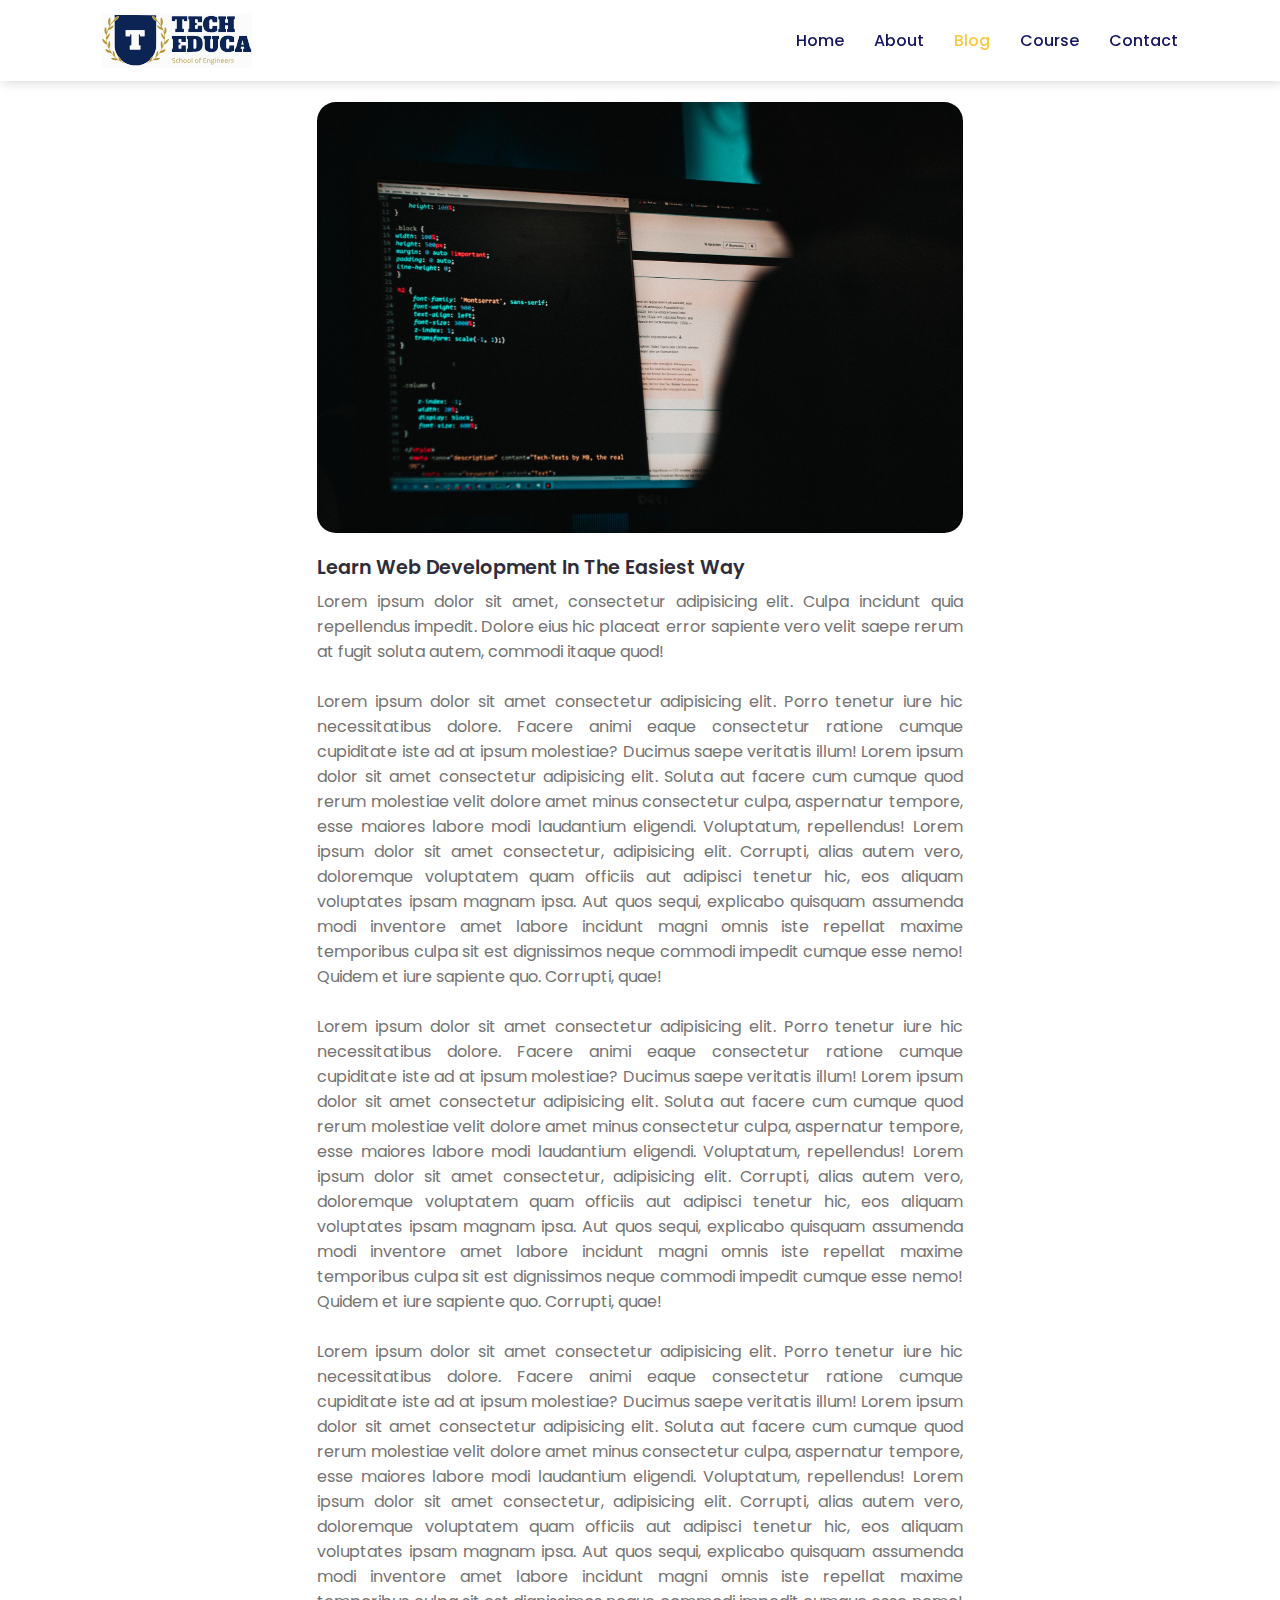
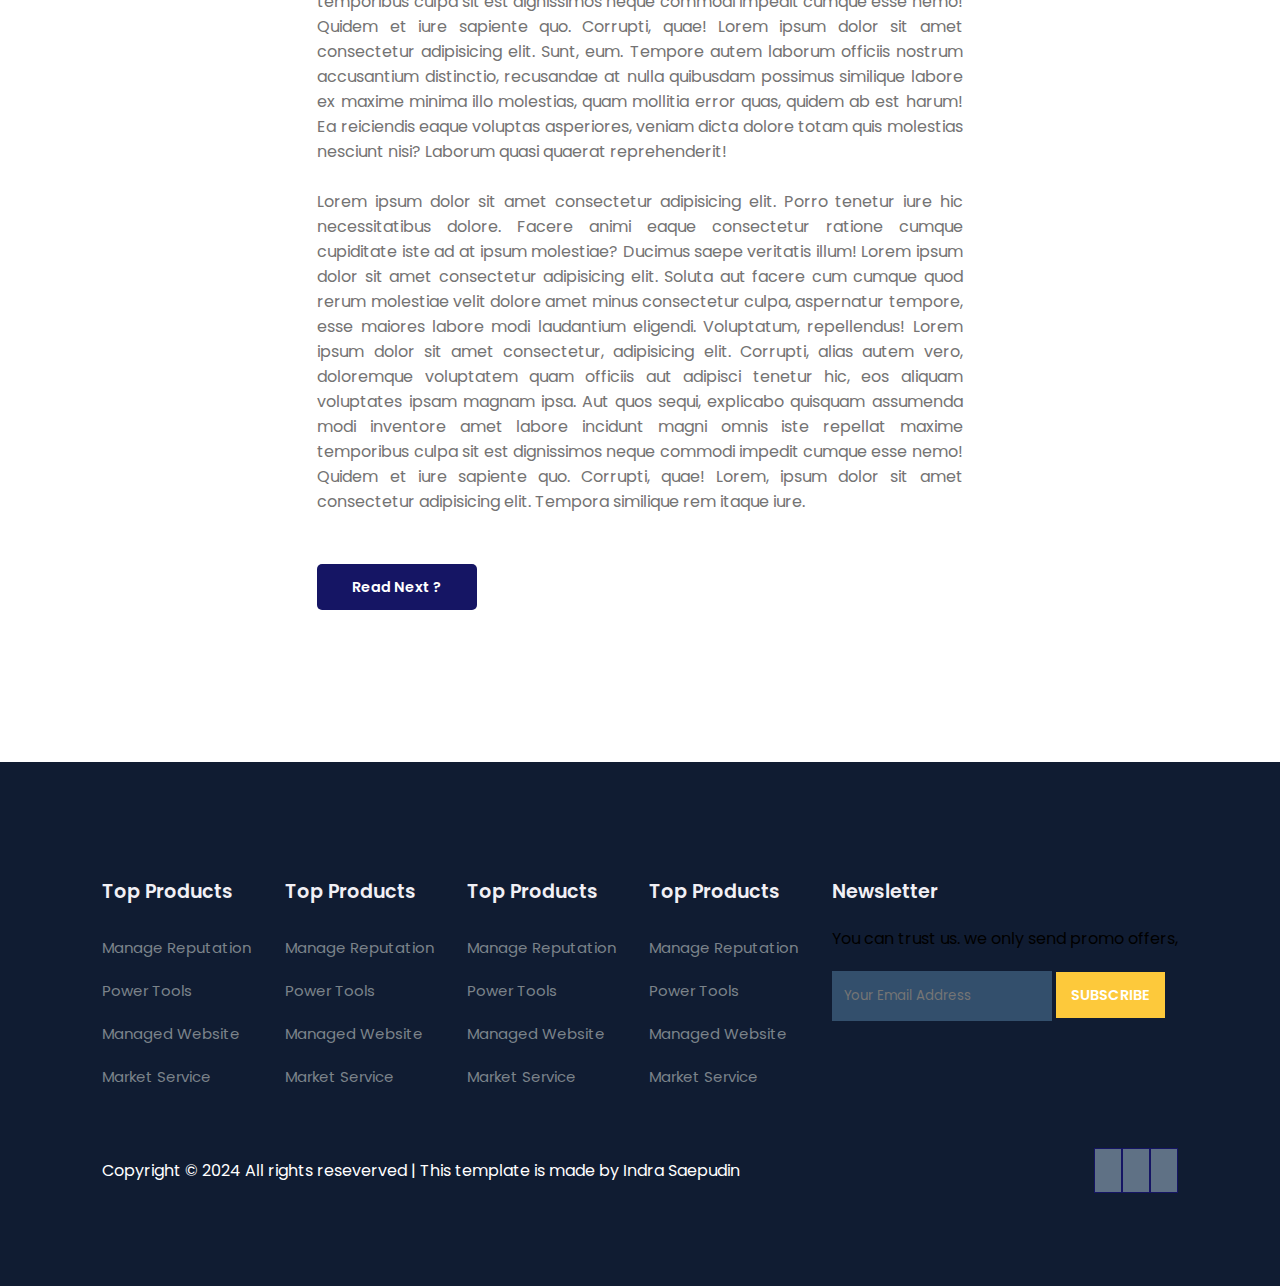
<file: post.html>
<!DOCTYPE html>
<html lang="en">

<head>
  <meta charset="UTF-8">
  <meta name="viewport" content="width=device-width, initial-scale=1.0">
  <title>Web design university</title>
  <link rel="preconnect" href="https://fonts.googleapis.com">
  <link rel="preconnect" href="https://fonts.gstatic.com" crossorigin>
  <link
    href="https://fonts.googleapis.com/css2?family=Poppins:ital,wght@0,100;0,200;0,300;0,400;0,500;0,600;0,700;0,800;0,900;1,100;1,200;1,300;1,400;1,500;1,600;1,700;1,800;1,900&display=swap"
    rel="stylesheet">
  <link rel="stylesheet" href="https://cdnjs.cloudflare.com/ajax/libs/font-awesome/6.5.2/css/all.min.css"
    integrity="sha512-SnH5WK+bZxgPHs44uWIX+LLJAJ9/2PkPKZ5QiAj6Ta86w+fsb2TkcmfRyVX3pBnMFcV7oQPJkl9QevSCWr3W6A=="
    crossorigin="anonymous" referrerpolicy="no-referrer" />
  <link rel="stylesheet" href="style.css">
</head>

<body>

  <!-- navigation -->
  <header>
    <nav>
      <img src="images/logo.svg" alt="logo">
      <div class="navigation">
        <ul>
          <i id="menu-close" class="fas fa-times"></i><!-- Tombol Close -->
          <li><a href="index.html">Home</a></li>
          <li><a href="about.html">About</a></li>
          <li><a class="active" href="blog.html">Blog</a></li>
          <li><a href="course.html">Course</a></li>
          <li><a href="contact.html">Contact</a></li>
        </ul>
        <img id="menu-btn" src="images/menu.png" alt="Menu Button">
      </div>
    </nav>
  </header>


  <main>
    <section id="blog-container">
      <div class="blogs blogpost">
        <div class="post">
          <img src="images/b1.jpg" alt="" srcset="">
          <h3>Learn Web Development In The Easiest Way</h3>
          <p>Lorem ipsum dolor sit amet, consectetur adipisicing elit. Culpa incidunt quia repellendus impedit. Dolore
            eius hic placeat error sapiente vero velit saepe rerum at fugit soluta autem, commodi itaque quod! <br><br>
            Lorem ipsum dolor sit amet consectetur adipisicing elit. Porro tenetur iure hic necessitatibus dolore.
            Facere animi eaque consectetur ratione cumque cupiditate iste ad at ipsum molestiae? Ducimus saepe veritatis
            illum! Lorem ipsum dolor sit amet consectetur adipisicing elit. Soluta aut facere cum cumque quod rerum
            molestiae velit dolore amet minus consectetur culpa, aspernatur tempore, esse maiores labore modi laudantium
            eligendi. Voluptatum, repellendus! Lorem ipsum dolor sit amet consectetur, adipisicing elit. Corrupti, alias
            autem vero, doloremque voluptatem quam officiis aut adipisci tenetur hic, eos aliquam voluptates ipsam
            magnam ipsa. Aut quos sequi, explicabo quisquam assumenda modi inventore amet labore incidunt magni omnis
            iste repellat maxime temporibus culpa sit est dignissimos neque commodi impedit cumque esse nemo! Quidem et
            iure sapiente quo. Corrupti, quae!
            <br><br> Lorem ipsum dolor sit amet consectetur adipisicing elit. Porro tenetur iure hic necessitatibus
            dolore. Facere animi eaque consectetur ratione cumque cupiditate iste ad at ipsum molestiae? Ducimus saepe
            veritatis illum! Lorem ipsum dolor sit amet consectetur adipisicing elit. Soluta aut facere cum cumque quod
            rerum molestiae velit dolore amet minus consectetur culpa, aspernatur tempore, esse maiores labore modi
            laudantium eligendi. Voluptatum, repellendus! Lorem ipsum dolor sit amet consectetur, adipisicing elit.
            Corrupti, alias autem vero, doloremque voluptatem quam officiis aut adipisci tenetur hic, eos aliquam
            voluptates ipsam magnam ipsa. Aut quos sequi, explicabo quisquam assumenda modi inventore amet labore
            incidunt magni omnis iste repellat maxime temporibus culpa sit est dignissimos neque commodi impedit cumque
            esse nemo! Quidem et iure sapiente quo. Corrupti, quae!
            <br><br> Lorem ipsum dolor sit amet consectetur adipisicing elit. Porro tenetur iure hic necessitatibus
            dolore. Facere animi eaque consectetur ratione cumque cupiditate iste ad at ipsum molestiae? Ducimus saepe
            veritatis illum! Lorem ipsum dolor sit amet consectetur adipisicing elit. Soluta aut facere cum cumque quod
            rerum molestiae velit dolore amet minus consectetur culpa, aspernatur tempore, esse maiores labore modi
            laudantium eligendi. Voluptatum, repellendus! Lorem ipsum dolor sit amet consectetur, adipisicing elit.
            Corrupti, alias autem vero, doloremque voluptatem quam officiis aut adipisci tenetur hic, eos aliquam
            voluptates ipsam magnam ipsa. Aut quos sequi, explicabo quisquam assumenda modi inventore amet labore
            incidunt magni omnis iste repellat maxime temporibus culpa sit est dignissimos neque commodi impedit cumque
            esse nemo! Quidem et iure sapiente quo. Corrupti, quae! Lorem ipsum dolor sit amet consectetur adipisicing elit. Sunt, eum. Tempore autem laborum officiis nostrum accusantium distinctio, recusandae at nulla quibusdam possimus similique labore ex maxime minima illo molestias, quam mollitia error quas, quidem ab est harum! Ea reiciendis eaque voluptas asperiores, veniam dicta dolore totam quis molestias nesciunt nisi? Laborum quasi quaerat reprehenderit!
            <br><br> Lorem ipsum dolor sit amet consectetur adipisicing elit. Porro tenetur iure hic necessitatibus
            dolore. Facere animi eaque consectetur ratione cumque cupiditate iste ad at ipsum molestiae? Ducimus saepe
            veritatis illum! Lorem ipsum dolor sit amet consectetur adipisicing elit. Soluta aut facere cum cumque quod
            rerum molestiae velit dolore amet minus consectetur culpa, aspernatur tempore, esse maiores labore modi
            laudantium eligendi. Voluptatum, repellendus! Lorem ipsum dolor sit amet consectetur, adipisicing elit.
            Corrupti, alias autem vero, doloremque voluptatem quam officiis aut adipisci tenetur hic, eos aliquam
            voluptates ipsam magnam ipsa. Aut quos sequi, explicabo quisquam assumenda modi inventore amet labore
            incidunt magni omnis iste repellat maxime temporibus culpa sit est dignissimos neque commodi impedit cumque
            esse nemo! Quidem et iure sapiente quo. Corrupti, quae! Lorem, ipsum dolor sit amet consectetur adipisicing elit. Tempora similique rem itaque iure.
          </p>
          <a href="#">Read Next ?</a>
        </div>
      </div>
    </section>


    <footer>
      <div class="footer-col">
        <h3>Top Products</h3>
        <li>Manage Reputation</li>
        <li>Power Tools</li>
        <li>Managed Website</li>
        <li>Market Service</li>
      </div>
      <div class="footer-col">
        <h3>Top Products</h3>
        <li>Manage Reputation</li>
        <li>Power Tools</li>
        <li>Managed Website</li>
        <li>Market Service</li>
      </div>
      <div class="footer-col">
        <h3>Top Products</h3>
        <li>Manage Reputation</li>
        <li>Power Tools</li>
        <li>Managed Website</li>
        <li>Market Service</li>
      </div>
      <div class="footer-col">
        <h3>Top Products</h3>
        <li>Manage Reputation</li>
        <li>Power Tools</li>
        <li>Managed Website</li>
        <li>Market Service</li>
      </div>

      <div class="footer-col">
        <h3>Newsletter</h3>
        <p>You can trust us. we only send promo offers, </p>
        <div class="subscribe">
          <input type="text" placeholder="Your Email Address">
          <a href="#" class="yellow">SUBSCRIBE</a>
        </div>
      </div>

      <div class="copyright">
        <p>Copyright &copy; 2024 All rights reseverved | This template is made by Indra Saepudin</p>
        <div class="pro-links">
          <i class="fab fa-facebook-f"></i>
          <i class="fab fa-instagram"></i>
          <i class="fab fa-linkedin-in"></i>
        </div>
      </div>
    </footer>
  </main>

  <script>
    document.getElementById('menu-btn').addEventListener('click', function () {
      var nav = document.querySelector('nav .navigation ul');
      nav.classList.toggle('active');
    });

    document.getElementById('menu-close').addEventListener('click', function () {
      var nav = document.querySelector('nav .navigation ul');
      nav.classList.remove('active');
    });
  </script>
</body>

</html>
</file>
<file: style.css>
* {
  margin: 0;
  padding: 0;
  box-sizing: border-box;
  font-family: "Poppins", sans-serif;
}

body {
  font-family: 'Poppins', sans-serif;
}

/* Global Tag */
h1 {
  font-size: 2.5rem;
  font-weight: 700;
  color: rgb(35, 35, 85);
}

span {
  font-size: .9rem;
  color: #757573;
}

h3 {
  font-size: 1.2rem;
  font-weight: 600;
  color: rgb(46, 46, 59);
  padding: 13px 0 7px 0; 
}

h6 {
  font-size: 1.1rem;
  color: rgb(24, 24, 49);
}

/* Navigation Styles */
nav {
  position: fixed;
  width: 100%;
  background-color: #fff;
  display: flex;
  justify-content: space-between;
  align-items: center;
  padding: 1vw 8vw;
  box-shadow: 2px 2px 10px rgba(0, 0, 0, 0.15);
  z-index: 999;
}

nav img {
  width: 150px;
  cursor: pointer;
}

nav .navigation {
  display: flex;
}

#menu-btn {
  width: 30px;
  height: 30px;
  display: none; /* Initially hidden */
  cursor: pointer;
}

#menu-close {
  display: none; /* Initially hidden */
  font-size: 1.6rem;
  color: #fff;
  padding: 20px;
  cursor: pointer;
}

nav .navigation ul {
  display: flex;
  justify-content: flex-end;
  align-items: center;
}

nav .navigation ul li {
  list-style: none;
  margin-left: 30px;
}

nav .navigation ul li a {
  text-decoration: none;
  color: rgb(21, 21, 100);
  font-size: 16px;
  font-weight: 500;
  transition: 0.3s ease;
}

nav .navigation ul li a.active,
nav .navigation ul li a:hover {
  color: #FDC93B;
}


/* Home */
#home {
  background-image: linear-gradient(rgba(9, 5, 49, 0.3), rgba(5, 4, 46, 0.7)), url("images/back.jpg");
  width: 100%;
  height: 100vh;
  background-size: cover;
  background-position: center;
  display: flex;
  flex-direction: column;
  justify-content: center;
  align-items: center;
  text-align: center;
  padding-top: 40px;
}

#home h2 {
  color: #fff;
  font-size: 2.2rem;
  letter-spacing: 1px;
}

#home p {
  width: 50%;
  color: #fff;
  font-size: 0.9rem;
  line-height: 25px;
}

#home .btn {
  margin-top: 30px;
}

#home a {
  text-decoration: none;
  font-size: 0.9rem;
  padding: 13px 35px;
  background-color: #fff;
  font-weight: 600;
  border-radius: 5px;
  -webkit-border-radius: 5px;
  -moz-border-radius: 5px;
  -ms-border-radius: 5px;
  -o-border-radius: 5px;
}

#home a.blue {
  color: #fff;
  background-color: rgb(21, 21, 100);
  transition: 0.3s ease;
}

#home a.blue:hover {
  color: rgb(21, 21, 100);
  background-color: #fff;
}

#home a.yellow {
  color: #fff;
  background-color: #FDC93B;
  transition: 0.3s ease;
  -webkit-transition: 0.3s ease;
  -moz-transition: 0.3s ease;
  -ms-transition: 0.3s ease;
  -o-transition: 0.3s ease;
}

#home a.yellow:hover {
  color: #FDC93B;
  background-color: #fff;
}

/* Features */

#features {
  padding: 5vw 8vw 0 8vw;
  text-align: center;
}

#features .fea-base {
  display: grid;
  grid-template-columns: repeat(auto-fit, minmax(320px, 1fr));
  grid-gap: 1rem;
  margin-top: 50px;
}

#features .fea-box {
  background: #F9F9FF;
  text-align: start;
  padding: 25px;
}

#features .fea-box i {
  font-size: 2.3rem;
  color: rgb(44, 44, 80);
}

#features .fea-box p {
  font-size: 1rem;
  font-weight: 400;
  color: rgb(70, 70, 87);
}

/* Course */
#course {
  padding: 8vw 8vw 8vw 8vw;
  text-align: center;
}

#course .course-box {
  display: grid;
  grid-template-columns: repeat(auto-fit, minmax(320px, 1fr));
  grid-gap: 1rem;
  margin-top: 50px;
}

#course .courses {
  text-align: start;
  background: #F9F9FF;
  height: 100%;
  position: relative;
}

#course .courses img {
  width: 100%;
  height: 60%;
  background-size: cover;
  background-position: center;
}

#course .courses .details {
  padding: 15px 15px 0 15px;
}

#course .courses .details i {
  color: #FDC93B;
  font-size: .9rem;
}

#course .courses .cost {
  background-color: rgb(74, 74, 136);
  color: #fff;
  line-height: 70px;
  width: 70px;
  text-align: center;
  position: absolute;
  right: 15px;
  bottom: 100px;
  border-radius: 50%;
  -webkit-border-radius: 50%;
  -moz-border-radius: 50%;
  -ms-border-radius: 50%;
  -o-border-radius: 50%;
}

/* Registration */
#registration {
  padding: 6vw 8vw 6vw 8vw;
  background-image: linear-gradient(rgba(99, 112, 168, 0.5), rgba(81, 91, 233, 0.5)), url(images/signup.jpg);
  width: 100%;
  height: 100%;
  background-size: cover;
  background-position: center;
  display: flex;
  justify-content: space-between;
  align-items: center;
}

#registration .reminder {
  color: #fff;
}

#registration .reminder h1 {
  color: #fff;
}

#registration .reminder .time {
  display: flex;
  margin-top: 40px;
}

#registration .reminder .time .date {
  text-align: center;
  padding: 13px 33px;
  background: rgba(255, 255, 255, 0.25);
  backdrop-filter: blur(4px);
  box-shadow: 0 8px 32px 0 rgba(31, 38, 135, 0.37);
  margin: 0 5px 10px 5px;
  border: 1px solid rgba(255, 255, 255, 0.18);
  font-size: 1.1rem;
  font-weight: 600;
  border-radius: 10px;
  -webkit-border-radius: 10px;
  -moz-border-radius: 10px;
  -ms-border-radius: 10px;
  -o-border-radius: 10px;
}

#registration .form {
  background: #fff;
  display: flex;
  flex-direction: column;
  padding: 40px;
  box-shadow: 0 8px 32px 0 rgba(31, 38, 135, 0.37);
  border-radius: 8px;
  -webkit-border-radius: 8px;
  -moz-border-radius: 8px;
  -ms-border-radius: 8px;
  -o-border-radius: 8px;
}

#registration .form input {
  margin: 15px 0;
  padding: 15px 10px;
  border: 1px solid rgb(84, 40, 241);
  outline: none;
}

#registration .form .btn {
  margin-top: 20px;
}

#registration .form input::placeholder {
  color: #413c3c;
  font-weight: 500;
  font-size: 0.9rem;
}

#registration .form a.yellow {
  text-decoration: none;
  font-size: 0.9rem;
  padding: 13px 35px;
  background-color: #fff;
  font-weight: 600;
  border-radius: 5px;
  color: #fff;
  background-color: #FDC93B;
  transition: 0.3s ease;
  -webkit-transition: 0.3s ease;
  -moz-transition: 0.3s ease;
  -ms-transition: 0.3s ease;
  -o-transition: 0.3s ease;
}

#registration .form a.yellow:hover {
  color: #FDC93B;
  background-color: #fff;
}

/* Experts */
#experts {
  padding: 8vw 8vw 8vw 8vw;
  text-align: center;
}

#experts .expert-box {
  display: grid;
  grid-template-columns: repeat(auto-fit, minmax(250px, 1fr));
  grid-gap: 1rem;
  margin-top: 50px;
}

#experts .expert-box .profile {
  background: #fafaf1;
  padding: 30px 10px;
}

.pro-links {
  margin-top: 10px;
}

.pro-links i {
  padding: 10px 13px;
  border: 1px solid rgb(21, 21, 100);
  cursor: pointer;
  transition: 0.3s ease;
  -webkit-transition: 0.3s ease;
  -moz-transition: 0.3s ease;
  -ms-transition: 0.3s ease;
  -o-transition: 0.3s ease;
}

.pro-links i:hover {
  background: rgb(21, 21, 100);
  color: #fff;
  border: 1px solid rgb(21, 21, 100);
  cursor: pointer;
}

/* Footer */
footer {
  padding: 8vw;
  background-color: #101c32;
  display: flex;
  justify-content: space-between;
  align-items: flex-start;
  flex-wrap: wrap;
}

footer .footer-col {
  padding-bottom: 40px;
}

footer h3 {
  color: rgb(241, 240, 245);
  font-weight: 600;
  padding-bottom: 20px;
}

footer li {
  list-style: none;
  color: #7b838a;
  padding: 10px 0;
  font-size: 15px;
  cursor: pointer;
  transition: 0.3s ease;
  -webkit-transition: 0.3s ease;
  -moz-transition: 0.3s ease;
  -ms-transition: 0.3s ease;
  -o-transition: 0.3s ease;
}

footer li:hover {
  color: rgb(241, 240, 245);
}

footer .subscribe {
  margin-top: 20px;
}

footer input {
  width: 220px;
  padding: 15px 12px;
  background: #334F6C;
  border: none;
  outline: none;
  color: #fff;
}

footer .subscribe a {
  text-decoration: none;
  font-size: 0.9rem;
  padding: 13px 15px;
  background-color: #fff;
  font-weight: 600;
}

footer .subscribe a.yellow {
  color: #fff;
  background-color: #FDC93B;
  transition: 0.3s ease;
  -webkit-transition: 0.3s ease;
  -moz-transition: 0.3s ease;
  -ms-transition: 0.3s ease;
  -o-transition: 0.3s ease;
}

footer .subscribe a.yellow:hover {
  color: #FDC93B;
  background-color: #fff;
}

footer .copyright {
  margin-top: 20px;
  display: flex;
  justify-content: space-between;
  align-items: center;
  width: 100%;
  flex-wrap: wrap;
}

footer .copyright p {
  color: #fff;
}

footer .copyright .pro-links {
  margin-top: 0px;
}

footer .copyright .pro-links i {
  background-color: #5f7185;
  color: #fff;
}

footer .copyright .pro-links i:hover {
  background-color: #FDC93B;
  color: #2c2c2c;
}

/* Home */
#about-home {
  background-image: linear-gradient(rgba(9, 5, 49, 0.3), rgba(5, 4, 46, 0.7)), url("images/back1.jpg");
  width: 100%;
  height: 60vh;
  background-size: cover;
  background-position: center;
  display: flex;
  flex-direction: column;
  justify-content: center;
  align-items: center;
  text-align: center;
  padding-top: 40px;
}

#about-home h2{
  color: #fff;
  font-size: 2.2rem;
  letter-spacing: 1px;
}

#about-container {
  display: flex;
  align-items: center;
  padding: 8vw 8vw 2vw 8vw;
}

#about-container .about-img {
  width: 60%;
  padding-right: 60px;
}

#about-container .about-img img{
  width: 100%;
}

#about-container .about-text {
  width: 40%;
}

#about-container .about-text h2{
  color: #29303B;
  padding-bottom:15px ;
}

#about-container .about-text p{
  color: #686f7A;
  font-weight: 300;
}

#about-container .about-text .about-fe{
  display: flex;
  justify-content: space-between;
  align-items: flex-start;
  margin-top: 30px;
}

#about-container .about-text .about-fe img{
  width: 50px;
  background-size: cover;
  background-position: center;
  margin-right: 20px;
}

#about-container .about-text .about-fe .fe-text h5{
  font-size: 16px;
  color: #29303B;
}

#trust {
  text-align: center;
  padding: 8vw;
} 

#trust .trust-img {
  margin-top: 60px;
  display: flex;
  justify-content: space-between;
  align-items: center;
}

#trust .trust-img img {
  width: 90px;
  height: auto;
}

/* Blog */

#blog-container {
  display: flex;
  align-items: flex-start;
  justify-content: space-between;
  padding: 8vw;
}

#blog-container .blogs {
  width: 60%;
}

#blog-container .blogpost {
  width: 60%;
  margin: 0 auto;
}

#blog-container .blogpost p {
  text-align: justify;
  padding-bottom: 60px !important;
}

#blog-container .blogs img{
  width: 100%;
  border-radius: 19px;
  -webkit-border-radius: 19px;
  -moz-border-radius: 19px;
  -ms-border-radius: 19px;
  -o-border-radius: 19px;
}

#blog-container .blogs .post {
  padding-bottom: 60px;
}

#blog-container .blogs .post p {
  color: #747373;
  padding-bottom: 20px;
}

#blog-container .blogs .post a {
  text-decoration: none;
  font-size: 0.9rem;
  padding: 13px 35px;
  background-color: rgb(21, 21, 100);
  color: #fff;
  font-weight: 600;
  border-radius: 5px;
}

#blog-container .cate {
  width: 30%;
}

#blog-container .cate h2 { 
  padding-top: 7px;
}

#blog-container .cate a {
  text-decoration: none;
  color: #757573;
  font-weight: 500;
  line-height: 45px;
}

/* Course Inner */
#course-inner{
  display: flex;
  justify-content: space-between;
  align-items: flex-start;
  padding: 8vw;
}

#course-inner {
  width: 70%;
}

#course-inner .overview .course-img {
  width: 100%;
  height: 60vh;
  object-fit: cover;
  margin-bottom: 20px;
  border-radius: 12px;
  -webkit-border-radius: 12px;
  -moz-border-radius: 12px;
  -ms-border-radius: 12px;
  -o-border-radius: 12px;
}

#course-inner .overview .course-head {
  display: flex;
  align-items: flex-start;
  justify-content: space-between;
}

#course-inner .overview .course-head .c-name {
  width: 70%;

}

#course-inner .overview .course-head .c-name h2 {
  color: #29303B;
}

#course-inner .overview .course-head .c-name .start {
  margin: 6px 0;
}

#course-inner .overview .course-head .c-name .start i {
  color: #FDC93B;
  font-size: 0.9rem;
}

#course-inner .overview .course-head .c-name p {
  font-size: 15px;
}

#course-inner .overview .course-head span {
  padding: 16px 22px;
  color: #5838fc;
  font-size: 24px;
  font-weight: 700;
  background-color: rgba(88, 56, 252, 0.1);
  border-radius: 5px;
  -webkit-border-radius: 5px;
  -moz-border-radius: 5px;
  -ms-border-radius: 5px;
  -o-border-radius: 5px;
}

#course-inner .learn p {
  font-size: 15px;
  padding-bottom: 15px;
}

#course-inner .learn p i {
  color: #564ce4;
  font-weight: 700;
  margin-right: 20px;
}

#course-inner .tutor {
  display: flex;
}

#course-inner .tutor img{
  width: 70px;
  height: 70px;
  margin-right: 20px;
  border-radius: 50px;
  -webkit-border-radius: 50px;
  -moz-border-radius: 50px;
  -ms-border-radius: 50px;
  -o-border-radius: 50px;
}

/* Course Inner */
#course-inner {
  display: flex;
  justify-content: space-between;
  align-items: flex-start;
  padding: 8vw;
  width: 100%;
  flex-wrap: wrap;
}

#course-inner h3 {
  padding: 35px 0 25px 0;
  color: #29303B;
}

#course-inner p {
  color: #64626e;
  text-align: justify;
}

#course-inner hr {
  height: 1px;
  background: rgba(236, 226, 229, 0.5);
  margin-top: 40px;
}

/* Overview Section */
#course-inner .overview {
  width: calc(70% - 20px); /* Adjusted to allow space for the enroll section */
}

#course-inner .overview .course-img {
  width: 100%;
  height: 60vh;
  object-fit: cover;
  margin-bottom: 20px;
  border-radius: 12px;
}

#course-inner .overview .course-head {
  display: flex;
  align-items: flex-start;
  justify-content: space-between;
  margin-bottom: 20px;
}

#course-inner .overview .course-head .c-name {
  width: 70%;
}

#course-inner .overview .course-head .c-name h2 {
  color: #29303B;
}

#course-inner .overview .course-head .star {
  margin: 6px 0;
}

#course-inner .overview .course-head .star i {
  color: #FDC93B;
  font-size: 0.9rem;
}

#course-inner .overview .course-head .c-name p {
  font-size: 15px;
}

#course-inner .overview .course-head span {
  padding: 16px 22px;
  color: #5838fc;
  font-size: 24px;
  font-weight: 700;
  background-color: rgba(88, 56, 252, 0.1);
  border-radius: 5px;
}

/* Learn Section */
#course-inner .learn p {
  font-size: 15px;
  padding-bottom: 15px;
}

#course-inner .learn p i {
  color: #564ce4;
  font-weight: 700;
  margin-right: 20px;
}

/* Tutor Section */
#course-inner .tutor {
  display: flex;
  margin-bottom: 20px;
}

#course-inner .tutor img {
  width: 70px;
  height: 70px;
  margin-right: 20px;
  border-radius: 50%;
}

#course-inner .tutor-det h5 {
  margin: 0;
  font-size: 16px;
}

#course-inner .tutor-det p {
  margin: 0;
  color: #64626e;
}

/* Enroll Section */
#course-inner .enroll {
  width: 300px;
  padding: 0 30px 30px 30px;
  box-shadow: 0px 20px 40px 0 rgb(11 2 55 / 8%);
  border-radius: 11px;
  margin-left: 20px; /* Add some space between the overview and enroll sections */
}

#course-inner .enroll h3 {
  padding-bottom: 10px;
}

#course-inner .enroll p {
  font-size: 15px;
  color: #64626e;
  margin: 15px 0;
}

#course-inner .enroll p i {
  color: #564ce4;
  margin-right: 18px;
  width: 16px;
  height: 16px;
  line-height: 16px;
  text-align: center;
  /* font-weight: 500; */
}

#course-inner .enroll .enroll-btn {
  padding: 25px 0 20px 0;
  margin: auto;
  text-align: center;
}

/* Enroll Button */
#course-inner .enroll-btn a {
  text-decoration: none;
  font-size: .8rem;
  padding: 13px 45px;
  font-weight: 600;
  color: #fff;
  background: rgb(50, 50, 136);
  border-radius: 5px;
  -webkit-border-radius: 5px;
  -moz-border-radius: 5px;
  -ms-border-radius: 5px;
  -o-border-radius: 5px;
}

/* Contact */
#contact {
  padding: 8vw;
  display: flex;
  justify-content: space-between;
  align-items: flex-start;
}

#contact .getin {
  width: 350px;
}

#contact .getin h2 {
  color: #2c234d;
  font-size: 30px;
  font-weight: 800;
  line-height: .8;
  margin-bottom: 16px;
}

#contact .getin p {
  color: #686875;
  line-height: 24px;
  margin-bottom: 33px;
  padding-bottom: 25px;
  border-bottom: 1px solid #e5e4ed;
}

#contact .getin h3 {
  color: #2c234d;
  font-size: 16px;
  font-weight: 800;
  line-height: 26px;
  margin-bottom: 15px;
}

#contact .getin .getin-details div{
  display: flex;
}

#contact .getin .getin-details div .get{
  font-size: 16px;
  line-height: 22px;
  color: #5838fc;
  margin-right: 20px;
}

#contact .getin .getin-details div p{
  font-size: 14px;
  border-bottom: none;
  line-height: 22px;
  margin-bottom: 15px;
}

#contact .getin .getin-details .pro-links i{
  margin-right: 8px;
}

#contact .form {
  width: 60%;
  background: #f7f6fa;
  padding: 40px;
  border-radius: 10px;
  -webkit-border-radius: 10px;
  -moz-border-radius: 10px;
  -ms-border-radius: 10px;
  -o-border-radius: 10px;
}

#contact .form h4 {
  font-size: 24px;
  color: #2c234d;
  line-height: 30px;
  margin-bottom: 8px;
}

#contact .form p{
  color: #686875;
  line-height: 24px;
  padding-bottom: 25px;
}

#contact .form .form-row {
  display: flex;
  justify-content: space-between;
  width: 100%;
}

#contact .form .form-row input{
  width: 48%;
  font-size: 14px;
  font-weight: 400;
  border: none;
  color: #7e7c87;
  outline: none;
  padding: 20px 30px;
  margin-bottom: 20px;
  background: #fff;
  border-radius: 3px;
  -webkit-border-radius: 3px;
  -moz-border-radius: 3px;
  -ms-border-radius: 3px;
  -o-border-radius: 3px;
}

#contact .form .form-row textarea {
  width: 100%;
  font-size: 14px;
  font-weight: 400;
  border: none;
  color: #7e7c87;
  outline: none;
  padding: 20px 30px;
  margin-bottom: 20px;
  background: #fff;
  border-radius: 3px;
  -webkit-border-radius: 3px;
  -moz-border-radius: 3px;
  -ms-border-radius: 3px;
  -o-border-radius: 3px;
}


#contact .form button {
  font-size: .9rem;
  padding: 13px 25px;
  background: rgb(21, 21, 100);
  outline: none;
  border: none;
  font-weight: 600;
  cursor: pointer;
  color: #fff;
  border-radius: 5px;
  -webkit-border-radius: 5px;
  -moz-border-radius: 5px;
  -ms-border-radius: 5px;
  -o-border-radius: 5px;
}

#map {
  width: 100%;
  height: 70vh;
  margin-bottom: 8vw;
}

#map iframe {
  width: 100%;
  height: 100%;
}

@media (max-width: 769px) {
  nav {
    padding: 15px 20px;
  }

  nav img {
    width: 130px;
  }

  #menu-btn {
    display: block; /* Show menu button on small screens */
  }

  nav .navigation ul {
    position: absolute;
    top: 0;
    right: -220px;
    width: 220px;
    height: 100vh;
    background: rgba(17, 20, 104, 0.45);
    backdrop-filter: blur(4.5px);
    border: 1px solid rgba(255, 255, 255, 0.18);
    display: flex;
    flex-direction: column;
    justify-content: flex-start;
    align-items: flex-start;
    transition: 0.3s ease;
  }

  nav .navigation ul.active {
    right: 0;
  }

  #menu-close {
    display: block; /* Show close button when menu is active */
    color: #fff;
  }

  nav .navigation ul li {
    padding: 20px 0 20px 40px;
    margin-left: 0;
  }

  nav .navigation ul li a {
    color: #fff;
  }

  nav .navigation ul li a {
    color: #fff;
  }

  #home {
    padding-top: 0px;
  }

  #home p {
    width: 90%;
  }

  #features {
    padding: 8vw 4vw 0 4vw;
  }

  #course {
    padding: 8vw 4vw 0 4vw;
  }

  #registration {
    margin-top: 8vw;
    padding: 6vw 4vw 6vw 4vw;
  }

  #registration .reminder .time {
    display: flex;
    flex-wrap: wrap;
    margin-top: 40px;
  }

  #experts {
    padding: 8vw 8vw 4vw 8vw;
    text-align: center;
  }

  #footer .copyright .pro-links {
    margin-top: 15px;
  }

  /*About  */
  #about-container {
    padding: 8vw 4vw 2vw 4vw;
  }

  #about-container .about-img {
    padding-right: 30px;
  }

  #trust .trust-img img {
    width: 50px;
    height: auto;
  }

  /* Blog */
  #blog-container {
    padding: 8vw 4vw;
  }

  /* Course inner */
  #course-inner {
    display: flex;
    flex-direction: column;
    justify-content: center;
    align-items: flex-start;
    padding: 8vw 4vw;
  }

  #course-inner .overview {
    width: 100%;
  }

  #course-inner .overview .course-img {
    width: 100%;
    height: 100%;
  }

  #course-inner .enroll {
    margin-top: 25px;
    margin: 0 auto;
  }

  /* Contact */
  #contact {
    padding: 8vw 4vw;
  }

  #contact .getin {
    width: 250px;
  }

  @media (max-width: 475px) {
    #registration {
      display: flex;
      flex-direction: column;
      justify-content: center;
      align-items: center;
      text-align: center;
    }

    #registration .reminder .time {
      display: flex;
      flex-wrap: wrap;
      justify-content: center;
      align-items: center;
      margin-top: 20px;
      margin-bottom: 20px;
    }

    /* About */
    #about-container {
      flex-direction: column-reverse;
    }

    #about-container .about-img{
      width: 100%;
      padding-right: 0px;
    }
    #about-container .about-text {
      width: 100%;
      padding-bottom: 20px;
    }

    #trust .trust-img {
      margin-top: 40px;
      display: flex;
      justify-content: center;
      align-items: center;
      flex-wrap: wrap;
    }

    #trust .trust-img img{
      width: 60px;
      margin: 10px 15px;
      height: auto;
    }
  }

  /* Blog */
  #blog-container {
    flex-direction: column;
  }

  #blog-container .blogs {
    width: 100%;
  }

  #blog-container .cate{
    width: 100%;
  }

  #blog-container .blogpost {
    width: 100%;
    margin-top: 30px;
  }

  #blog-container .blogpost img {
    width: 100%;
    height: 50vh;
    object-fit: cover;
  }

  @media (max-width: 376px) {
    footer input {
      width: 100%;
      margin-bottom: 20px;
    }
    
  }

  #course-inner .overview .course-head .c-name{
    width: 50%;
  }

  #course-inner .overview .course-head .c-name h2{
    font-size: 22px;
  }

  #course-inner .overview .course-head span{
    font-size: 22px;
  }

  #course-inner .enroll {
    width: 100%;
    margin: 0 auto;
  }

  /* Contact */
  #contact {
    padding: 8vw 4vw;
    flex-direction: column;
    align-content: flex-start;
    justify-content: flex-start;
  }

  #contact .form {
    width: 100%;
    padding: 40px 30px;
  }

  #contact .form .form-row {
    display: flex;
    flex-direction: column;
    justify-content: flex-start;
    width: 100%;
  }

  #contact .form .form-row input {
    width: 100%;
  }

}
</file>
